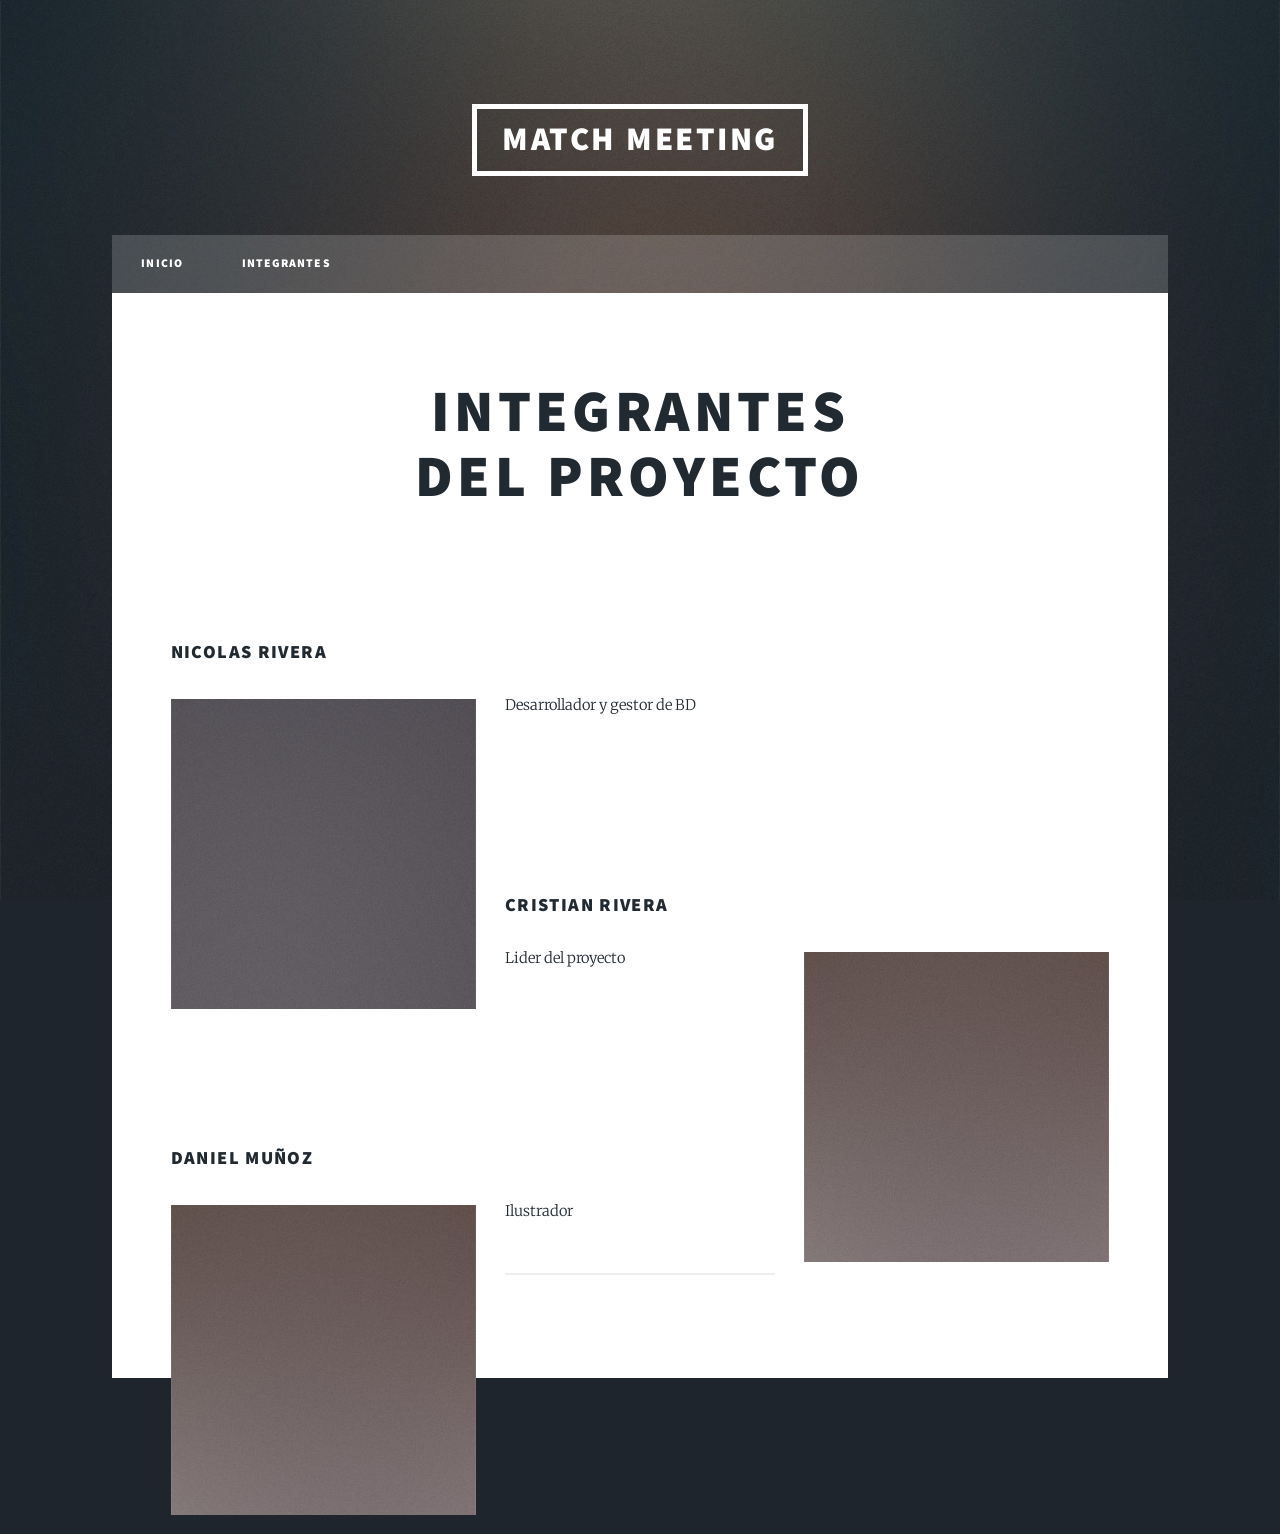
<file: integrantes.html>
<!DOCTYPE HTML>

<html>
	<head>
		<title>Proyecto Integrador</title>
		<meta charset="utf-8" />
		<meta name="viewport" content="width=device-width, initial-scale=1, user-scalable=no" />
		<link rel="stylesheet" href="assets/css/main.css" />
		<noscript><link rel="stylesheet" href="assets/css/noscript.css" /></noscript>
	</head>
	<body class="is-preload">

			<div id="wrapper">

					<header id="header">
						<a href="index.html" class="logo">MATCH MEETING</a>
					</header>

				
				<nav id="nav">
					<ul class="links">
						<li class=""><a href="index.html">Inicio</a></li>
						<li><a href="integrantes.html">Integrantes</a></li>
					</ul>
					</nav>

		
					<div id="main">

						
							<section class="post">
								<header class="major">
									<h1>integrantes<br />
									del proyecto</h1>
								</header>

								<br><br>

									<h3>Nicolas Rivera</h3>
									<p><span class="image left"><img src="images/pic08.jpg" alt="" /></span>Desarrollador y gestor de BD</p>
									<br><br><br><br>
									<h3>Cristian Rivera</h3>
									<p><span class="image right"><img src="images/pic09.jpg" alt="" /></span>Lider del proyecto</p>
									<br><br><br><br>
									<h3>Daniel Muñoz</h3>
									<p><span class="image left"><img src="images/pic09.jpg" alt="" /></span>Ilustrador</p>
									<hr />

									
			<script src="assets/js/jquery.min.js"></script>
			<script src="assets/js/jquery.scrollex.min.js"></script>
			<script src="assets/js/jquery.scrolly.min.js"></script>
			<script src="assets/js/browser.min.js"></script>
			<script src="assets/js/breakpoints.min.js"></script>
			<script src="assets/js/util.js"></script>
			<script src="assets/js/main.js"></script>

	</body>
</html>
</file>
<file: assets/css/main.css>
@import url(fontawesome-all.min.css);
@import url("https://fonts.googleapis.com/css?family=Merriweather:300,700,300italic,700italic|Source+Sans+Pro:900");

/*
	Massively by HTML5 UP
	html5up.net | @ajlkn
	Free for personal and commercial use under the CCA 3.0 license (html5up.net/license)
*/

html, body, div, span, applet, object,
iframe, h1, h2, h3, h4, h5, h6, p, blockquote,
pre, a, abbr, acronym, address, big, cite,
code, del, dfn, em, img, ins, kbd, q, s, samp,
small, strike, strong, sub, sup, tt, var, b,
u, i, center, dl, dt, dd, ol, ul, li, fieldset,
form, label, legend, table, caption, tbody,
tfoot, thead, tr, th, td, article, aside,
canvas, details, embed, figure, figcaption,
footer, header, hgroup, menu, nav, output, ruby,
section, summary, time, mark, audio, video {
	margin: 0;
	padding: 0;
	border: 0;
	font-size: 100%;
	font: inherit;
	vertical-align: baseline;}

article, aside, details, figcaption, figure,
footer, header, hgroup, menu, nav, section {
	display: block;}

body {
	line-height: 1;
}

ol, ul {
	list-style: none;
}

blockquote, q {
	quotes: none;
}

	blockquote:before, blockquote:after, q:before, q:after {
		content: '';
		content: none;
	}

table {
	border-collapse: collapse;
	border-spacing: 0;
}

body {
	-webkit-text-size-adjust: none;
}

mark {
	background-color: transparent;
	color: inherit;
}

input::-moz-focus-inner {
	border: 0;
	padding: 0;
}

input, select, textarea {
	-moz-appearance: none;
	-webkit-appearance: none;
	-ms-appearance: none;
	appearance: none;
}

/* Basic */

	@-ms-viewport {
		width: device-width;
	}

	body {
		-ms-overflow-style: scrollbar;
	}

	@media screen and (max-width: 480px) {

		html, body {
			min-width: 320px;
		}

	}

	html {
		box-sizing: border-box;
	}

	*, *:before, *:after {
		box-sizing: inherit;
	}

	body {
		background-color: #1e252d;
	}

		body.is-preload *, body.is-preload *:before, body.is-preload *:after {
			-moz-animation: none !important;
			-webkit-animation: none !important;
			-ms-animation: none !important;
			animation: none !important;
			-moz-transition: none !important;
			-webkit-transition: none !important;
			-ms-transition: none !important;
			transition: none !important;
		}

/* Type */

	html {
		font-size: 16pt;
	}

		@media screen and (max-width: 1680px) {

			html {
				font-size: 12pt;
			}

		}

		@media screen and (max-width: 1280px) {

			html {
				font-size: 11pt;
			}

		}

		@media screen and (max-width: 360px) {

			html {
				font-size: 10pt;
			}

		}

	body {
		color: #212931;
	}

	body, input, select, textarea {
		font-family: "Merriweather", Georgia, serif;
		font-weight: 300;
		font-size: 1rem;
		line-height: 2.375;
	}

	a {
		-moz-transition: color 0.2s ease-in-out, background-color 0.2s ease-in-out, border-color 0.2s ease-in-out, box-shadow 0.2s ease-in-out;
		-webkit-transition: color 0.2s ease-in-out, background-color 0.2s ease-in-out, border-color 0.2s ease-in-out, box-shadow 0.2s ease-in-out;
		-ms-transition: color 0.2s ease-in-out, background-color 0.2s ease-in-out, border-color 0.2s ease-in-out, box-shadow 0.2s ease-in-out;
		transition: color 0.2s ease-in-out, background-color 0.2s ease-in-out, border-color 0.2s ease-in-out, box-shadow 0.2s ease-in-out;
		border-bottom: dotted 1px;
		text-decoration: none;
	}

		a:hover {
			border-bottom-color: transparent;
		}

	strong, b {
		font-weight: 600;
	}

	em, i {
		font-style: italic;
	}

	p {
		text-align: justify;
		margin: 0 0 2rem 0;
	}

	h1, h2, h3, h4, h5, h6 {
		font-family: "Source Sans Pro", Helvetica, sans-serif;
		font-weight: 900;
		line-height: 1.5;
		letter-spacing: 0.075em;
		text-transform: uppercase;
		margin: 0 0 1rem 0;
	}

		h1 a, h2 a, h3 a, h4 a, h5 a, h6 a {
			border-bottom: 0;
			color: inherit;
			text-decoration: none;
		}

	h1 {
		font-size: 4rem;
		line-height: 1.1;
		margin: 0 0 2rem 0;
	}

	h2 {
		font-size: 1.75rem;
		line-height: 1.3;
		margin: 0 0 1.5rem 0;
	}

	h3 {
		font-size: 1.25rem;
		margin: 0 0 1.5rem 0;
	}

	h4 {
		font-size: 1rem;
	}

	h5 {
		font-size: 0.9rem;
	}

	h6 {
		font-size: 0.8rem;
	}

	sub {
		font-size: 0.8rem;
		position: relative;
		top: 0.5rem;
	}

	sup {
		font-size: 0.8rem;
		position: relative;
		top: -0.5rem;
	}

	blockquote {
		border-left: solid 4px;
		font-style: italic;
		margin: 0 0 2rem 0;
		padding: 0.5rem 0 0.5rem 2rem;
	}

	code {
		border: solid 2px;
		font-family: "Courier New", monospace;
		font-size: 0.9rem;
		margin: 0 0.25rem;
		padding: 0.25rem 0.65rem;
	}

	pre {
		-webkit-overflow-scrolling: touch;
		font-family: "Courier New", monospace;
		font-size: 0.9rem;
		margin: 0 0 2rem 0;
	}

		pre code {
			display: block;
			line-height: 1.75;
			padding: 1rem 1.5rem;
			overflow-x: auto;
		}

	hr {
		border: 0;
		border-bottom: solid 2px;
		margin: 3rem 0;
	}

		hr.major {
			margin: 5rem 0;
		}

	.align-left {
		text-align: left;
	}

	.align-center {
		text-align: center;
	}

	.align-right {
		text-align: right;
	}

	input, select, textarea {
		color: #212931;
	}

	a {
		color: #212931;
		border-bottom-color: rgba(33, 41, 49, 0.5);
	}

		a:hover {
			border-bottom-color: transparent;
			color: #18bfef !important;
		}

	strong, b {
		color: #212931;
	}

	h1, h2, h3, h4, h5, h6 {
		color: #212931;
	}

	blockquote {
		border-left-color: #eeeeee;
	}

	code {
		background: rgba(220, 220, 220, 0.25);
		border-color: #eeeeee;
	}

	hr {
		border-bottom-color: #eeeeee;
	}

/* Row */

	.row {
		display: flex;
		flex-wrap: wrap;
		box-sizing: border-box;
		align-items: stretch;
	}

		.row > * {
			box-sizing: border-box;
		}

		.row.gtr-uniform > * > :last-child {
			margin-bottom: 0;
		}

		.row.aln-left {
			justify-content: flex-start;
		}

		.row.aln-center {
			justify-content: center;
		}

		.row.aln-right {
			justify-content: flex-end;
		}

		.row.aln-top {
			align-items: flex-start;
		}

		.row.aln-middle {
			align-items: center;
		}

		.row.aln-bottom {
			align-items: flex-end;
		}

		.row > .imp {
			order: -1;
		}

		.row > .col-1 {
			width: 8.33333%;
		}

		.row > .off-1 {
			margin-left: 8.33333%;
		}

		.row > .col-2 {
			width: 16.66667%;
		}

		.row > .off-2 {
			margin-left: 16.66667%;
		}

		.row > .col-3 {
			width: 25%;
		}

		.row > .off-3 {
			margin-left: 25%;
		}

		.row > .col-4 {
			width: 33.33333%;
		}

		.row > .off-4 {
			margin-left: 33.33333%;
		}

		.row > .col-5 {
			width: 41.66667%;
		}

		.row > .off-5 {
			margin-left: 41.66667%;
		}

		.row > .col-6 {
			width: 50%;
		}

		.row > .off-6 {
			margin-left: 50%;
		}

		.row > .col-7 {
			width: 58.33333%;
		}

		.row > .off-7 {
			margin-left: 58.33333%;
		}

		.row > .col-8 {
			width: 66.66667%;
		}

		.row > .off-8 {
			margin-left: 66.66667%;
		}

		.row > .col-9 {
			width: 75%;
		}

		.row > .off-9 {
			margin-left: 75%;
		}

		.row > .col-10 {
			width: 83.33333%;
		}

		.row > .off-10 {
			margin-left: 83.33333%;
		}

		.row > .col-11 {
			width: 91.66667%;
		}

		.row > .off-11 {
			margin-left: 91.66667%;
		}

		.row > .col-12 {
			width: 100%;
		}

		.row > .off-12 {
			margin-left: 100%;
		}

		.row.gtr-0 {
			margin-top: 0;
			margin-left: 0rem;
		}

			.row.gtr-0 > * {
				padding: 0 0 0 0rem;
			}

			.row.gtr-0.gtr-uniform {
				margin-top: 0rem;
			}

				.row.gtr-0.gtr-uniform > * {
					padding-top: 0rem;
				}

		.row.gtr-25 {
			margin-top: 0;
			margin-left: -0.375rem;
		}

			.row.gtr-25 > * {
				padding: 0 0 0 0.375rem;
			}

			.row.gtr-25.gtr-uniform {
				margin-top: -0.375rem;
			}

				.row.gtr-25.gtr-uniform > * {
					padding-top: 0.375rem;
				}

		.row.gtr-50 {
			margin-top: 0;
			margin-left: -0.75rem;
		}

			.row.gtr-50 > * {
				padding: 0 0 0 0.75rem;
			}

			.row.gtr-50.gtr-uniform {
				margin-top: -0.75rem;
			}

				.row.gtr-50.gtr-uniform > * {
					padding-top: 0.75rem;
				}

		.row {
			margin-top: 0;
			margin-left: -1.5rem;
		}

			.row > * {
				padding: 0 0 0 1.5rem;
			}

			.row.gtr-uniform {
				margin-top: -1.5rem;
			}

				.row.gtr-uniform > * {
					padding-top: 1.5rem;
				}

		.row.gtr-150 {
			margin-top: 0;
			margin-left: -2.25rem;
		}

			.row.gtr-150 > * {
				padding: 0 0 0 2.25rem;
			}

			.row.gtr-150.gtr-uniform {
				margin-top: -2.25rem;
			}

				.row.gtr-150.gtr-uniform > * {
					padding-top: 2.25rem;
				}

		.row.gtr-200 {
			margin-top: 0;
			margin-left: -3rem;
		}

			.row.gtr-200 > * {
				padding: 0 0 0 3rem;
			}

			.row.gtr-200.gtr-uniform {
				margin-top: -3rem;
			}

				.row.gtr-200.gtr-uniform > * {
					padding-top: 3rem;
				}

		@media screen and (max-width: 1680px) {

			.row {
				display: flex;
				flex-wrap: wrap;
				box-sizing: border-box;
				align-items: stretch;
			}

				.row > * {
					box-sizing: border-box;
				}

				.row.gtr-uniform > * > :last-child {
					margin-bottom: 0;
				}

				.row.aln-left {
					justify-content: flex-start;
				}

				.row.aln-center {
					justify-content: center;
				}

				.row.aln-right {
					justify-content: flex-end;
				}

				.row.aln-top {
					align-items: flex-start;
				}

				.row.aln-middle {
					align-items: center;
				}

				.row.aln-bottom {
					align-items: flex-end;
				}

				.row > .imp-xlarge {
					order: -1;
				}

				.row > .col-1-xlarge {
					width: 8.33333%;
				}

				.row > .off-1-xlarge {
					margin-left: 8.33333%;
				}

				.row > .col-2-xlarge {
					width: 16.66667%;
				}

				.row > .off-2-xlarge {
					margin-left: 16.66667%;
				}

				.row > .col-3-xlarge {
					width: 25%;
				}

				.row > .off-3-xlarge {
					margin-left: 25%;
				}

				.row > .col-4-xlarge {
					width: 33.33333%;
				}

				.row > .off-4-xlarge {
					margin-left: 33.33333%;
				}

				.row > .col-5-xlarge {
					width: 41.66667%;
				}

				.row > .off-5-xlarge {
					margin-left: 41.66667%;
				}

				.row > .col-6-xlarge {
					width: 50%;
				}

				.row > .off-6-xlarge {
					margin-left: 50%;
				}

				.row > .col-7-xlarge {
					width: 58.33333%;
				}

				.row > .off-7-xlarge {
					margin-left: 58.33333%;
				}

				.row > .col-8-xlarge {
					width: 66.66667%;
				}

				.row > .off-8-xlarge {
					margin-left: 66.66667%;
				}

				.row > .col-9-xlarge {
					width: 75%;
				}

				.row > .off-9-xlarge {
					margin-left: 75%;
				}

				.row > .col-10-xlarge {
					width: 83.33333%;
				}

				.row > .off-10-xlarge {
					margin-left: 83.33333%;
				}

				.row > .col-11-xlarge {
					width: 91.66667%;
				}

				.row > .off-11-xlarge {
					margin-left: 91.66667%;
				}

				.row > .col-12-xlarge {
					width: 100%;
				}

				.row > .off-12-xlarge {
					margin-left: 100%;
				}

				.row.gtr-0 {
					margin-top: 0;
					margin-left: 0rem;
				}

					.row.gtr-0 > * {
						padding: 0 0 0 0rem;
					}

					.row.gtr-0.gtr-uniform {
						margin-top: 0rem;
					}

						.row.gtr-0.gtr-uniform > * {
							padding-top: 0rem;
						}

				.row.gtr-25 {
					margin-top: 0;
					margin-left: -0.375rem;
				}

					.row.gtr-25 > * {
						padding: 0 0 0 0.375rem;
					}

					.row.gtr-25.gtr-uniform {
						margin-top: -0.375rem;
					}

						.row.gtr-25.gtr-uniform > * {
							padding-top: 0.375rem;
						}

				.row.gtr-50 {
					margin-top: 0;
					margin-left: -0.75rem;
				}

					.row.gtr-50 > * {
						padding: 0 0 0 0.75rem;
					}

					.row.gtr-50.gtr-uniform {
						margin-top: -0.75rem;
					}

						.row.gtr-50.gtr-uniform > * {
							padding-top: 0.75rem;
						}

				.row {
					margin-top: 0;
					margin-left: -1.5rem;
				}

					.row > * {
						padding: 0 0 0 1.5rem;
					}

					.row.gtr-uniform {
						margin-top: -1.5rem;
					}

						.row.gtr-uniform > * {
							padding-top: 1.5rem;
						}

				.row.gtr-150 {
					margin-top: 0;
					margin-left: -2.25rem;
				}

					.row.gtr-150 > * {
						padding: 0 0 0 2.25rem;
					}

					.row.gtr-150.gtr-uniform {
						margin-top: -2.25rem;
					}

						.row.gtr-150.gtr-uniform > * {
							padding-top: 2.25rem;
						}

				.row.gtr-200 {
					margin-top: 0;
					margin-left: -3rem;
				}

					.row.gtr-200 > * {
						padding: 0 0 0 3rem;
					}

					.row.gtr-200.gtr-uniform {
						margin-top: -3rem;
					}

						.row.gtr-200.gtr-uniform > * {
							padding-top: 3rem;
						}

		}

		@media screen and (max-width: 1280px) {

			.row {
				display: flex;
				flex-wrap: wrap;
				box-sizing: border-box;
				align-items: stretch;
			}

				.row > * {
					box-sizing: border-box;
				}

				.row.gtr-uniform > * > :last-child {
					margin-bottom: 0;
				}

				.row.aln-left {
					justify-content: flex-start;
				}

				.row.aln-center {
					justify-content: center;
				}

				.row.aln-right {
					justify-content: flex-end;
				}

				.row.aln-top {
					align-items: flex-start;
				}

				.row.aln-middle {
					align-items: center;
				}

				.row.aln-bottom {
					align-items: flex-end;
				}

				.row > .imp-large {
					order: -1;
				}

				.row > .col-1-large {
					width: 8.33333%;
				}

				.row > .off-1-large {
					margin-left: 8.33333%;
				}

				.row > .col-2-large {
					width: 16.66667%;
				}

				.row > .off-2-large {
					margin-left: 16.66667%;
				}

				.row > .col-3-large {
					width: 25%;
				}

				.row > .off-3-large {
					margin-left: 25%;
				}

				.row > .col-4-large {
					width: 33.33333%;
				}

				.row > .off-4-large {
					margin-left: 33.33333%;
				}

				.row > .col-5-large {
					width: 41.66667%;
				}

				.row > .off-5-large {
					margin-left: 41.66667%;
				}

				.row > .col-6-large {
					width: 50%;
				}

				.row > .off-6-large {
					margin-left: 50%;
				}

				.row > .col-7-large {
					width: 58.33333%;
				}

				.row > .off-7-large {
					margin-left: 58.33333%;
				}

				.row > .col-8-large {
					width: 66.66667%;
				}

				.row > .off-8-large {
					margin-left: 66.66667%;
				}

				.row > .col-9-large {
					width: 75%;
				}

				.row > .off-9-large {
					margin-left: 75%;
				}

				.row > .col-10-large {
					width: 83.33333%;
				}

				.row > .off-10-large {
					margin-left: 83.33333%;
				}

				.row > .col-11-large {
					width: 91.66667%;
				}

				.row > .off-11-large {
					margin-left: 91.66667%;
				}

				.row > .col-12-large {
					width: 100%;
				}

				.row > .off-12-large {
					margin-left: 100%;
				}

				.row.gtr-0 {
					margin-top: 0;
					margin-left: 0rem;
				}

					.row.gtr-0 > * {
						padding: 0 0 0 0rem;
					}

					.row.gtr-0.gtr-uniform {
						margin-top: 0rem;
					}

						.row.gtr-0.gtr-uniform > * {
							padding-top: 0rem;
						}

				.row.gtr-25 {
					margin-top: 0;
					margin-left: -0.375rem;
				}

					.row.gtr-25 > * {
						padding: 0 0 0 0.375rem;
					}

					.row.gtr-25.gtr-uniform {
						margin-top: -0.375rem;
					}

						.row.gtr-25.gtr-uniform > * {
							padding-top: 0.375rem;
						}

				.row.gtr-50 {
					margin-top: 0;
					margin-left: -0.75rem;
				}

					.row.gtr-50 > * {
						padding: 0 0 0 0.75rem;
					}

					.row.gtr-50.gtr-uniform {
						margin-top: -0.75rem;
					}

						.row.gtr-50.gtr-uniform > * {
							padding-top: 0.75rem;
						}

				.row {
					margin-top: 0;
					margin-left: -1.5rem;
				}

					.row > * {
						padding: 0 0 0 1.5rem;
					}

					.row.gtr-uniform {
						margin-top: -1.5rem;
					}

						.row.gtr-uniform > * {
							padding-top: 1.5rem;
						}

				.row.gtr-150 {
					margin-top: 0;
					margin-left: -2.25rem;
				}

					.row.gtr-150 > * {
						padding: 0 0 0 2.25rem;
					}

					.row.gtr-150.gtr-uniform {
						margin-top: -2.25rem;
					}

						.row.gtr-150.gtr-uniform > * {
							padding-top: 2.25rem;
						}

				.row.gtr-200 {
					margin-top: 0;
					margin-left: -3rem;
				}

					.row.gtr-200 > * {
						padding: 0 0 0 3rem;
					}

					.row.gtr-200.gtr-uniform {
						margin-top: -3rem;
					}

						.row.gtr-200.gtr-uniform > * {
							padding-top: 3rem;
						}

		}

		@media screen and (max-width: 980px) {

			.row {
				display: flex;
				flex-wrap: wrap;
				box-sizing: border-box;
				align-items: stretch;
			}

				.row > * {
					box-sizing: border-box;
				}

				.row.gtr-uniform > * > :last-child {
					margin-bottom: 0;
				}

				.row.aln-left {
					justify-content: flex-start;
				}

				.row.aln-center {
					justify-content: center;
				}

				.row.aln-right {
					justify-content: flex-end;
				}

				.row.aln-top {
					align-items: flex-start;
				}

				.row.aln-middle {
					align-items: center;
				}

				.row.aln-bottom {
					align-items: flex-end;
				}

				.row > .imp-medium {
					order: -1;
				}

				.row > .col-1-medium {
					width: 8.33333%;
				}

				.row > .off-1-medium {
					margin-left: 8.33333%;
				}

				.row > .col-2-medium {
					width: 16.66667%;
				}

				.row > .off-2-medium {
					margin-left: 16.66667%;
				}

				.row > .col-3-medium {
					width: 25%;
				}

				.row > .off-3-medium {
					margin-left: 25%;
				}

				.row > .col-4-medium {
					width: 33.33333%;
				}

				.row > .off-4-medium {
					margin-left: 33.33333%;
				}

				.row > .col-5-medium {
					width: 41.66667%;
				}

				.row > .off-5-medium {
					margin-left: 41.66667%;
				}

				.row > .col-6-medium {
					width: 50%;
				}

				.row > .off-6-medium {
					margin-left: 50%;
				}

				.row > .col-7-medium {
					width: 58.33333%;
				}

				.row > .off-7-medium {
					margin-left: 58.33333%;
				}

				.row > .col-8-medium {
					width: 66.66667%;
				}

				.row > .off-8-medium {
					margin-left: 66.66667%;
				}

				.row > .col-9-medium {
					width: 75%;
				}

				.row > .off-9-medium {
					margin-left: 75%;
				}

				.row > .col-10-medium {
					width: 83.33333%;
				}

				.row > .off-10-medium {
					margin-left: 83.33333%;
				}

				.row > .col-11-medium {
					width: 91.66667%;
				}

				.row > .off-11-medium {
					margin-left: 91.66667%;
				}

				.row > .col-12-medium {
					width: 100%;
				}

				.row > .off-12-medium {
					margin-left: 100%;
				}

				.row.gtr-0 {
					margin-top: 0;
					margin-left: 0rem;
				}

					.row.gtr-0 > * {
						padding: 0 0 0 0rem;
					}

					.row.gtr-0.gtr-uniform {
						margin-top: 0rem;
					}

						.row.gtr-0.gtr-uniform > * {
							padding-top: 0rem;
						}

				.row.gtr-25 {
					margin-top: 0;
					margin-left: -0.375rem;
				}

					.row.gtr-25 > * {
						padding: 0 0 0 0.375rem;
					}

					.row.gtr-25.gtr-uniform {
						margin-top: -0.375rem;
					}

						.row.gtr-25.gtr-uniform > * {
							padding-top: 0.375rem;
						}

				.row.gtr-50 {
					margin-top: 0;
					margin-left: -0.75rem;
				}

					.row.gtr-50 > * {
						padding: 0 0 0 0.75rem;
					}

					.row.gtr-50.gtr-uniform {
						margin-top: -0.75rem;
					}

						.row.gtr-50.gtr-uniform > * {
							padding-top: 0.75rem;
						}

				.row {
					margin-top: 0;
					margin-left: -1.5rem;
				}

					.row > * {
						padding: 0 0 0 1.5rem;
					}

					.row.gtr-uniform {
						margin-top: -1.5rem;
					}

						.row.gtr-uniform > * {
							padding-top: 1.5rem;
						}

				.row.gtr-150 {
					margin-top: 0;
					margin-left: -2.25rem;
				}

					.row.gtr-150 > * {
						padding: 0 0 0 2.25rem;
					}

					.row.gtr-150.gtr-uniform {
						margin-top: -2.25rem;
					}

						.row.gtr-150.gtr-uniform > * {
							padding-top: 2.25rem;
						}

				.row.gtr-200 {
					margin-top: 0;
					margin-left: -3rem;
				}

					.row.gtr-200 > * {
						padding: 0 0 0 3rem;
					}

					.row.gtr-200.gtr-uniform {
						margin-top: -3rem;
					}

						.row.gtr-200.gtr-uniform > * {
							padding-top: 3rem;
						}

		}

		@media screen and (max-width: 736px) {

			.row {
				display: flex;
				flex-wrap: wrap;
				box-sizing: border-box;
				align-items: stretch;
			}

				.row > * {
					box-sizing: border-box;
				}

				.row.gtr-uniform > * > :last-child {
					margin-bottom: 0;
				}

				.row.aln-left {
					justify-content: flex-start;
				}

				.row.aln-center {
					justify-content: center;
				}

				.row.aln-right {
					justify-content: flex-end;
				}

				.row.aln-top {
					align-items: flex-start;
				}

				.row.aln-middle {
					align-items: center;
				}

				.row.aln-bottom {
					align-items: flex-end;
				}

				.row > .imp-small {
					order: -1;
				}

				.row > .col-1-small {
					width: 8.33333%;
				}

				.row > .off-1-small {
					margin-left: 8.33333%;
				}

				.row > .col-2-small {
					width: 16.66667%;
				}

				.row > .off-2-small {
					margin-left: 16.66667%;
				}

				.row > .col-3-small {
					width: 25%;
				}

				.row > .off-3-small {
					margin-left: 25%;
				}

				.row > .col-4-small {
					width: 33.33333%;
				}

				.row > .off-4-small {
					margin-left: 33.33333%;
				}

				.row > .col-5-small {
					width: 41.66667%;
				}

				.row > .off-5-small {
					margin-left: 41.66667%;
				}

				.row > .col-6-small {
					width: 50%;
				}

				.row > .off-6-small {
					margin-left: 50%;
				}

				.row > .col-7-small {
					width: 58.33333%;
				}

				.row > .off-7-small {
					margin-left: 58.33333%;
				}

				.row > .col-8-small {
					width: 66.66667%;
				}

				.row > .off-8-small {
					margin-left: 66.66667%;
				}

				.row > .col-9-small {
					width: 75%;
				}

				.row > .off-9-small {
					margin-left: 75%;
				}

				.row > .col-10-small {
					width: 83.33333%;
				}

				.row > .off-10-small {
					margin-left: 83.33333%;
				}

				.row > .col-11-small {
					width: 91.66667%;
				}

				.row > .off-11-small {
					margin-left: 91.66667%;
				}

				.row > .col-12-small {
					width: 100%;
				}

				.row > .off-12-small {
					margin-left: 100%;
				}

				.row.gtr-0 {
					margin-top: 0;
					margin-left: 0rem;
				}

					.row.gtr-0 > * {
						padding: 0 0 0 0rem;
					}

					.row.gtr-0.gtr-uniform {
						margin-top: 0rem;
					}

						.row.gtr-0.gtr-uniform > * {
							padding-top: 0rem;
						}

				.row.gtr-25 {
					margin-top: 0;
					margin-left: -0.375rem;
				}

					.row.gtr-25 > * {
						padding: 0 0 0 0.375rem;
					}

					.row.gtr-25.gtr-uniform {
						margin-top: -0.375rem;
					}

						.row.gtr-25.gtr-uniform > * {
							padding-top: 0.375rem;
						}

				.row.gtr-50 {
					margin-top: 0;
					margin-left: -0.75rem;
				}

					.row.gtr-50 > * {
						padding: 0 0 0 0.75rem;
					}

					.row.gtr-50.gtr-uniform {
						margin-top: -0.75rem;
					}

						.row.gtr-50.gtr-uniform > * {
							padding-top: 0.75rem;
						}

				.row {
					margin-top: 0;
					margin-left: -1.5rem;
				}

					.row > * {
						padding: 0 0 0 1.5rem;
					}

					.row.gtr-uniform {
						margin-top: -1.5rem;
					}

						.row.gtr-uniform > * {
							padding-top: 1.5rem;
						}

				.row.gtr-150 {
					margin-top: 0;
					margin-left: -2.25rem;
				}

					.row.gtr-150 > * {
						padding: 0 0 0 2.25rem;
					}

					.row.gtr-150.gtr-uniform {
						margin-top: -2.25rem;
					}

						.row.gtr-150.gtr-uniform > * {
							padding-top: 2.25rem;
						}

				.row.gtr-200 {
					margin-top: 0;
					margin-left: -3rem;
				}

					.row.gtr-200 > * {
						padding: 0 0 0 3rem;
					}

					.row.gtr-200.gtr-uniform {
						margin-top: -3rem;
					}

						.row.gtr-200.gtr-uniform > * {
							padding-top: 3rem;
						}

		}

		@media screen and (max-width: 480px) {

			.row {
				display: flex;
				flex-wrap: wrap;
				box-sizing: border-box;
				align-items: stretch;
			}

				.row > * {
					box-sizing: border-box;
				}

				.row.gtr-uniform > * > :last-child {
					margin-bottom: 0;
				}

				.row.aln-left {
					justify-content: flex-start;
				}

				.row.aln-center {
					justify-content: center;
				}

				.row.aln-right {
					justify-content: flex-end;
				}

				.row.aln-top {
					align-items: flex-start;
				}

				.row.aln-middle {
					align-items: center;
				}

				.row.aln-bottom {
					align-items: flex-end;
				}

				.row > .imp-xsmall {
					order: -1;
				}

				.row > .col-1-xsmall {
					width: 8.33333%;
				}

				.row > .off-1-xsmall {
					margin-left: 8.33333%;
				}

				.row > .col-2-xsmall {
					width: 16.66667%;
				}

				.row > .off-2-xsmall {
					margin-left: 16.66667%;
				}

				.row > .col-3-xsmall {
					width: 25%;
				}

				.row > .off-3-xsmall {
					margin-left: 25%;
				}

				.row > .col-4-xsmall {
					width: 33.33333%;
				}

				.row > .off-4-xsmall {
					margin-left: 33.33333%;
				}

				.row > .col-5-xsmall {
					width: 41.66667%;
				}

				.row > .off-5-xsmall {
					margin-left: 41.66667%;
				}

				.row > .col-6-xsmall {
					width: 50%;
				}

				.row > .off-6-xsmall {
					margin-left: 50%;
				}

				.row > .col-7-xsmall {
					width: 58.33333%;
				}

				.row > .off-7-xsmall {
					margin-left: 58.33333%;
				}

				.row > .col-8-xsmall {
					width: 66.66667%;
				}

				.row > .off-8-xsmall {
					margin-left: 66.66667%;
				}

				.row > .col-9-xsmall {
					width: 75%;
				}

				.row > .off-9-xsmall {
					margin-left: 75%;
				}

				.row > .col-10-xsmall {
					width: 83.33333%;
				}

				.row > .off-10-xsmall {
					margin-left: 83.33333%;
				}

				.row > .col-11-xsmall {
					width: 91.66667%;
				}

				.row > .off-11-xsmall {
					margin-left: 91.66667%;
				}

				.row > .col-12-xsmall {
					width: 100%;
				}

				.row > .off-12-xsmall {
					margin-left: 100%;
				}

				.row.gtr-0 {
					margin-top: 0;
					margin-left: 0rem;
				}

					.row.gtr-0 > * {
						padding: 0 0 0 0rem;
					}

					.row.gtr-0.gtr-uniform {
						margin-top: 0rem;
					}

						.row.gtr-0.gtr-uniform > * {
							padding-top: 0rem;
						}

				.row.gtr-25 {
					margin-top: 0;
					margin-left: -0.375rem;
				}

					.row.gtr-25 > * {
						padding: 0 0 0 0.375rem;
					}

					.row.gtr-25.gtr-uniform {
						margin-top: -0.375rem;
					}

						.row.gtr-25.gtr-uniform > * {
							padding-top: 0.375rem;
						}

				.row.gtr-50 {
					margin-top: 0;
					margin-left: -0.75rem;
				}

					.row.gtr-50 > * {
						padding: 0 0 0 0.75rem;
					}

					.row.gtr-50.gtr-uniform {
						margin-top: -0.75rem;
					}

						.row.gtr-50.gtr-uniform > * {
							padding-top: 0.75rem;
						}

				.row {
					margin-top: 0;
					margin-left: -1.5rem;
				}

					.row > * {
						padding: 0 0 0 1.5rem;
					}

					.row.gtr-uniform {
						margin-top: -1.5rem;
					}

						.row.gtr-uniform > * {
							padding-top: 1.5rem;
						}

				.row.gtr-150 {
					margin-top: 0;
					margin-left: -2.25rem;
				}

					.row.gtr-150 > * {
						padding: 0 0 0 2.25rem;
					}

					.row.gtr-150.gtr-uniform {
						margin-top: -2.25rem;
					}

						.row.gtr-150.gtr-uniform > * {
							padding-top: 2.25rem;
						}

				.row.gtr-200 {
					margin-top: 0;
					margin-left: -3rem;
				}

					.row.gtr-200 > * {
						padding: 0 0 0 3rem;
					}

					.row.gtr-200.gtr-uniform {
						margin-top: -3rem;
					}

						.row.gtr-200.gtr-uniform > * {
							padding-top: 3rem;
						}

		}

		@media screen and (max-width: 360px) {

			.row {
				display: flex;
				flex-wrap: wrap;
				box-sizing: border-box;
				align-items: stretch;
			}

				.row > * {
					box-sizing: border-box;
				}

				.row.gtr-uniform > * > :last-child {
					margin-bottom: 0;
				}

				.row.aln-left {
					justify-content: flex-start;
				}

				.row.aln-center {
					justify-content: center;
				}

				.row.aln-right {
					justify-content: flex-end;
				}

				.row.aln-top {
					align-items: flex-start;
				}

				.row.aln-middle {
					align-items: center;
				}

				.row.aln-bottom {
					align-items: flex-end;
				}

				.row > .imp-xxsmall {
					order: -1;
				}

				.row > .col-1-xxsmall {
					width: 8.33333%;
				}

				.row > .off-1-xxsmall {
					margin-left: 8.33333%;
				}

				.row > .col-2-xxsmall {
					width: 16.66667%;
				}

				.row > .off-2-xxsmall {
					margin-left: 16.66667%;
				}

				.row > .col-3-xxsmall {
					width: 25%;
				}

				.row > .off-3-xxsmall {
					margin-left: 25%;
				}

				.row > .col-4-xxsmall {
					width: 33.33333%;
				}

				.row > .off-4-xxsmall {
					margin-left: 33.33333%;
				}

				.row > .col-5-xxsmall {
					width: 41.66667%;
				}

				.row > .off-5-xxsmall {
					margin-left: 41.66667%;
				}

				.row > .col-6-xxsmall {
					width: 50%;
				}

				.row > .off-6-xxsmall {
					margin-left: 50%;
				}

				.row > .col-7-xxsmall {
					width: 58.33333%;
				}

				.row > .off-7-xxsmall {
					margin-left: 58.33333%;
				}

				.row > .col-8-xxsmall {
					width: 66.66667%;
				}

				.row > .off-8-xxsmall {
					margin-left: 66.66667%;
				}

				.row > .col-9-xxsmall {
					width: 75%;
				}

				.row > .off-9-xxsmall {
					margin-left: 75%;
				}

				.row > .col-10-xxsmall {
					width: 83.33333%;
				}

				.row > .off-10-xxsmall {
					margin-left: 83.33333%;
				}

				.row > .col-11-xxsmall {
					width: 91.66667%;
				}

				.row > .off-11-xxsmall {
					margin-left: 91.66667%;
				}

				.row > .col-12-xxsmall {
					width: 100%;
				}

				.row > .off-12-xxsmall {
					margin-left: 100%;
				}

				.row.gtr-0 {
					margin-top: 0;
					margin-left: 0rem;
				}

					.row.gtr-0 > * {
						padding: 0 0 0 0rem;
					}

					.row.gtr-0.gtr-uniform {
						margin-top: 0rem;
					}

						.row.gtr-0.gtr-uniform > * {
							padding-top: 0rem;
						}

				.row.gtr-25 {
					margin-top: 0;
					margin-left: -0.375rem;
				}

					.row.gtr-25 > * {
						padding: 0 0 0 0.375rem;
					}

					.row.gtr-25.gtr-uniform {
						margin-top: -0.375rem;
					}

						.row.gtr-25.gtr-uniform > * {
							padding-top: 0.375rem;
						}

				.row.gtr-50 {
					margin-top: 0;
					margin-left: -0.75rem;
				}

					.row.gtr-50 > * {
						padding: 0 0 0 0.75rem;
					}

					.row.gtr-50.gtr-uniform {
						margin-top: -0.75rem;
					}

						.row.gtr-50.gtr-uniform > * {
							padding-top: 0.75rem;
						}

				.row {
					margin-top: 0;
					margin-left: -1.5rem;
				}

					.row > * {
						padding: 0 0 0 1.5rem;
					}

					.row.gtr-uniform {
						margin-top: -1.5rem;
					}

						.row.gtr-uniform > * {
							padding-top: 1.5rem;
						}

				.row.gtr-150 {
					margin-top: 0;
					margin-left: -2.25rem;
				}

					.row.gtr-150 > * {
						padding: 0 0 0 2.25rem;
					}

					.row.gtr-150.gtr-uniform {
						margin-top: -2.25rem;
					}

						.row.gtr-150.gtr-uniform > * {
							padding-top: 2.25rem;
						}

				.row.gtr-200 {
					margin-top: 0;
					margin-left: -3rem;
				}

					.row.gtr-200 > * {
						padding: 0 0 0 3rem;
					}

					.row.gtr-200.gtr-uniform {
						margin-top: -3rem;
					}

						.row.gtr-200.gtr-uniform > * {
							padding-top: 3rem;
						}

		}

/* Box */

	.box {
		border: solid 2px;
		margin-bottom: 2rem;
		padding: 1.5rem;
	}

		.box > :last-child,
		.box > :last-child > :last-child,
		.box > :last-child > :last-child > :last-child {
			margin-bottom: 0;
		}

		.box.alt {
			border: 0;
			border-radius: 0;
			padding: 0;
		}

	.box {
		border-color: #eeeeee;
	}

/* Button */

	input[type="submit"],
	input[type="reset"],
	input[type="button"],
	button,
	.button {
		-moz-appearance: none;
		-webkit-appearance: none;
		-ms-appearance: none;
		appearance: none;
		-moz-transition: background-color 0.2s ease-in-out, box-shadow 0.2s ease-in-out, color 0.2s ease-in-out;
		-webkit-transition: background-color 0.2s ease-in-out, box-shadow 0.2s ease-in-out, color 0.2s ease-in-out;
		-ms-transition: background-color 0.2s ease-in-out, box-shadow 0.2s ease-in-out, color 0.2s ease-in-out;
		transition: background-color 0.2s ease-in-out, box-shadow 0.2s ease-in-out, color 0.2s ease-in-out;
		border: 0;
		border-radius: 0;
		cursor: pointer;
		display: inline-block;
		font-family: "Source Sans Pro", Helvetica, sans-serif;
		font-size: 0.8rem;
		font-weight: 900;
		letter-spacing: 0.075em;
		height: 3rem;
		line-height: 3rem;
		padding: 0 2rem;
		text-align: center;
		text-decoration: none;
		text-transform: uppercase;
		white-space: nowrap;
	}

		input[type="submit"].icon:before,
		input[type="reset"].icon:before,
		input[type="button"].icon:before,
		button.icon:before,
		.button.icon:before {
			margin-right: 0.5rem;
		}

		input[type="submit"].icon.solo,
		input[type="reset"].icon.solo,
		input[type="button"].icon.solo,
		button.icon.solo,
		.button.icon.solo {
			position: relative;
			width: 4rem;
			height: 4rem;
			line-height: 4rem;
			border-radius: 4rem;
			text-indent: 4rem;
			overflow: hidden;
			padding: 0;
			white-space: nowrap;
		}

			input[type="submit"].icon.solo:before,
			input[type="reset"].icon.solo:before,
			input[type="button"].icon.solo:before,
			button.icon.solo:before,
			.button.icon.solo:before {
				position: absolute;
				display: block;
				top: 0;
				left: 0;
				width: inherit;
				height: inherit;
				line-height: inherit;
				font-size: 1.25rem;
				margin-right: 0;
				text-align: center;
				text-indent: 0;
			}

		input[type="submit"].fit,
		input[type="reset"].fit,
		input[type="button"].fit,
		button.fit,
		.button.fit {
			width: 100%;
		}

		input[type="submit"].small,
		input[type="reset"].small,
		input[type="button"].small,
		button.small,
		.button.small {
			font-size: 0.7rem;
			height: 2.5rem;
			line-height: 2.5rem;
			padding: 0 1.5rem;
		}

		input[type="submit"].large,
		input[type="reset"].large,
		input[type="button"].large,
		button.large,
		.button.large {
			font-size: 0.9rem;
			height: 3.5rem;
			line-height: 3.5rem;
			padding: 0 2.75rem;
		}

		@media screen and (max-width: 980px) {

			input[type="submit"],
			input[type="reset"],
			input[type="button"],
			button,
			.button {
				font-size: 0.9rem;
				height: 3.25rem;
				line-height: 3.25rem;
			}

				input[type="submit"].large,
				input[type="reset"].large,
				input[type="button"].large,
				button.large,
				.button.large {
					font-size: 1rem;
					height: 3.75rem;
					line-height: 3.75rem;
				}

		}

		input[type="submit"].disabled, input[type="submit"]:disabled,
		input[type="reset"].disabled,
		input[type="reset"]:disabled,
		input[type="button"].disabled,
		input[type="button"]:disabled,
		button.disabled,
		button:disabled,
		.button.disabled,
		.button:disabled {
			pointer-events: none;
			opacity: 0.25;
		}

	input[type="submit"],
	input[type="reset"],
	input[type="button"],
	button,
	.button {
		background-color: transparent;
		box-shadow: inset 0 0 0 2px #212931;
		color: #212931 !important;
	}

		input[type="submit"]:hover,
		input[type="reset"]:hover,
		input[type="button"]:hover,
		button:hover,
		.button:hover {
			box-shadow: inset 0 0 0 2px #18bfef;
			color: #18bfef !important;
		}

		input[type="submit"].primary,
		input[type="reset"].primary,
		input[type="button"].primary,
		button.primary,
		.button.primary {
			background-color: #212931;
			box-shadow: none;
			color: #ffffff !important;
		}

			input[type="submit"].primary:hover,
			input[type="reset"].primary:hover,
			input[type="button"].primary:hover,
			button.primary:hover,
			.button.primary:hover {
				background-color: #18bfef;
			}

/* Form */

	form {
		margin: 0 0 2rem 0;
	}

		form > :last-child {
			margin-bottom: 0;
		}

		form > .fields {
			display: -moz-flex;
			display: -webkit-flex;
			display: -ms-flex;
			display: flex;
			-moz-flex-wrap: wrap;
			-webkit-flex-wrap: wrap;
			-ms-flex-wrap: wrap;
			flex-wrap: wrap;
			width: calc(100% + 3rem);
			margin: -1.5rem 0 2rem -1.5rem;
		}

			form > .fields > .field {
				-moz-flex-grow: 0;
				-webkit-flex-grow: 0;
				-ms-flex-grow: 0;
				flex-grow: 0;
				-moz-flex-shrink: 0;
				-webkit-flex-shrink: 0;
				-ms-flex-shrink: 0;
				flex-shrink: 0;
				padding: 1.5rem 0 0 1.5rem;
				width: calc(100% - 1.5rem);
			}

				form > .fields > .field.half {
					width: calc(50% - 0.75rem);
				}

				form > .fields > .field.third {
					width: calc(100%/3 - 0.5rem);
				}

				form > .fields > .field.quarter {
					width: calc(25% - 0.375rem);
				}

		@media screen and (max-width: 480px) {

			form > .fields {
				width: calc(100% + 3rem);
				margin: -1.5rem 0 2rem -1.5rem;
			}

				form > .fields > .field {
					padding: 1.5rem 0 0 1.5rem;
					width: calc(100% - 1.5rem);
				}

					form > .fields > .field.half {
						width: calc(100% - 1.5rem);
					}

					form > .fields > .field.third {
						width: calc(100% - 1.5rem);
					}

					form > .fields > .field.quarter {
						width: calc(100% - 1.5rem);
					}

		}

	label {
		display: block;
		font-family: "Source Sans Pro", Helvetica, sans-serif;
		font-weight: 900;
		line-height: 1.5;
		letter-spacing: 0.075em;
		font-size: 0.8rem;
		text-transform: uppercase;
		margin: 0 0 0.75rem 0;
	}

		@media screen and (max-width: 980px) {

			label {
				font-size: 0.9rem;
			}

		}

	input[type="text"],
	input[type="password"],
	input[type="email"],
	select,
	textarea {
		-moz-appearance: none;
		-webkit-appearance: none;
		-ms-appearance: none;
		appearance: none;
		background: transparent;
		border-radius: 0;
		border: solid 2px;
		color: inherit;
		display: block;
		outline: 0;
		padding: 0 1rem;
		text-decoration: none;
		width: 100%;
	}

		input[type="text"]:invalid,
		input[type="password"]:invalid,
		input[type="email"]:invalid,
		select:invalid,
		textarea:invalid {
			box-shadow: none;
		}

	select {
		background-size: 1.25rem;
		background-repeat: no-repeat;
		background-position: calc(100% - 1rem) center;
		height: 3rem;
		padding-right: 3rem;
		text-overflow: ellipsis;
	}

		select:focus::-ms-value {
			background-color: transparent;
		}

		select::-ms-expand {
			display: none;
		}

	input[type="text"],
	input[type="password"],
	input[type="email"],
	select {
		height: 3rem;
	}

	textarea {
		padding: 0.75rem 1rem;
	}

	input[type="checkbox"],
	input[type="radio"] {
		-moz-appearance: none;
		-webkit-appearance: none;
		-ms-appearance: none;
		appearance: none;
		display: block;
		float: left;
		margin-right: -2rem;
		opacity: 0;
		width: 1rem;
		z-index: -1;
	}

		input[type="checkbox"] + label,
		input[type="radio"] + label {
			text-decoration: none;
			cursor: pointer;
			display: inline-block;
			font-size: 1rem;
			letter-spacing: 0;
			font-family: "Merriweather", Georgia, serif;
			text-transform: none;
			font-weight: 300;
			padding-left: 2.8rem;
			padding-right: 1rem;
			position: relative;
		}

			input[type="checkbox"] + label:before,
			input[type="radio"] + label:before {
				-moz-osx-font-smoothing: grayscale;
				-webkit-font-smoothing: antialiased;
				display: inline-block;
				font-style: normal;
				font-variant: normal;
				text-rendering: auto;
				line-height: 1;
				text-transform: none !important;
				font-family: 'Font Awesome 5 Free';
				font-weight: 900;
			}

			input[type="checkbox"] + label:before,
			input[type="radio"] + label:before {
				border-radius: 0;
				border: solid 2px;
				content: '';
				display: inline-block;
				font-size: 0.8rem;
				height: 1.8rem;
				left: 0;
				line-height: 1.65rem;
				position: absolute;
				text-align: center;
				top: -0.125rem;
				width: 1.8rem;
			}

		input[type="checkbox"]:checked + label:before,
		input[type="radio"]:checked + label:before {
			content: '\f00c';
		}

	input[type="checkbox"] + label:before {
		border-radius: 0;
	}

	input[type="radio"] + label:before {
		border-radius: 100%;
	}

	::-webkit-input-placeholder {
		opacity: 1.0;
	}

	:-moz-placeholder {
		opacity: 1.0;
	}

	::-moz-placeholder {
		opacity: 1.0;
	}

	:-ms-input-placeholder {
		opacity: 1.0;
	}

	label {
		color: #212931;
	}

	input[type="text"],
	input[type="password"],
	input[type="email"],
	select,
	textarea {
		border-color: #eeeeee;
	}

		input[type="text"]:focus,
		input[type="password"]:focus,
		input[type="email"]:focus,
		select:focus,
		textarea:focus {
			border-color: #18bfef;
		}

	select {
		background-image: url("data:image/svg+xml;charset=utf8,%3Csvg xmlns='http://www.w3.org/2000/svg' width='40' height='40' preserveAspectRatio='none' viewBox='0 0 40 40'%3E%3Cpath d='M9.4,12.3l10.4,10.4l10.4-10.4c0.2-0.2,0.5-0.4,0.9-0.4c0.3,0,0.6,0.1,0.9,0.4l3.3,3.3c0.2,0.2,0.4,0.5,0.4,0.9 c0,0.4-0.1,0.6-0.4,0.9L20.7,31.9c-0.2,0.2-0.5,0.4-0.9,0.4c-0.3,0-0.6-0.1-0.9-0.4L4.3,17.3c-0.2-0.2-0.4-0.5-0.4-0.9 c0-0.4,0.1-0.6,0.4-0.9l3.3-3.3c0.2-0.2,0.5-0.4,0.9-0.4S9.1,12.1,9.4,12.3z' fill='%23eeeeee' /%3E%3C/svg%3E");
	}

		select option {
			background-color: #ffffff;
			color: #212931;
		}

	.select-wrapper:before {
		color: #eeeeee;
	}

	input[type="checkbox"] + label,
	input[type="radio"] + label {
		color: #212931;
	}

		input[type="checkbox"] + label:before,
		input[type="radio"] + label:before {
			border-color: #eeeeee;
		}

	input[type="checkbox"]:checked + label:before,
	input[type="radio"]:checked + label:before {
		background-color: #212931;
		border-color: #212931;
		color: #ffffff;
	}

	input[type="checkbox"]:focus + label:before,
	input[type="radio"]:focus + label:before {
		border-color: #18bfef;
	}

	::-webkit-input-placeholder {
		color: #909498 !important;
	}

	:-moz-placeholder {
		color: #909498 !important;
	}

	::-moz-placeholder {
		color: #909498 !important;
	}

	:-ms-input-placeholder {
		color: #909498 !important;
	}

	.formerize-placeholder {
		color: #909498 !important;
	}

/* Icon */

	.icon {
		text-decoration: none;
		border-bottom: none;
		position: relative;
	}

		.icon:before {
			-moz-osx-font-smoothing: grayscale;
			-webkit-font-smoothing: antialiased;
			display: inline-block;
			font-style: normal;
			font-variant: normal;
			text-rendering: auto;
			line-height: 1;
			text-transform: none !important;
			font-family: 'Font Awesome 5 Free';
			font-weight: 400;
		}

		.icon > .label {
			display: none;
		}

		.icon:before {
			line-height: inherit;
		}

		.icon.solid:before {
			font-weight: 900;
		}

		.icon.brands:before {
			font-family: 'Font Awesome 5 Brands';
		}

/* Image */

	.image {
		border: 0;
		display: inline-block;
		position: relative;
	}

		.image img {
			display: block;
		}

		.image.left, .image.right {
			max-width: 40%;
		}

			.image.left img, .image.right img {
				width: 100%;
			}

		.image.left {
			float: left;
			margin: 0 2rem 2rem 0;
			top: 0.75rem;
		}

		.image.right {
			float: right;
			margin: 0 0 2rem 2rem;
			top: 0.75rem;
		}

		.image.fit {
			display: block;
			margin: 2.5rem 0;
			width: 100%;
		}

			.image.fit:first-child {
				margin-top: 0;
			}

			.image.fit img {
				width: 100%;
			}

		.image.main {
			display: block;
			margin: 4rem 0;
			width: 100%;
		}

			.image.main:first-child {
				margin-top: 0;
			}

			.image.main img {
				width: 100%;
			}

		@media screen and (max-width: 736px) {

			.image.fit {
				margin: 2rem 0;
			}

			.image.main {
				margin: 2rem 0;
			}

		}

	a.image {
		overflow: hidden;
	}

		a.image img {
			-moz-transition: -moz-transform 0.2s ease-out;
			-webkit-transition: -webkit-transform 0.2s ease-out;
			-ms-transition: -ms-transform 0.2s ease-out;
			transition: transform 0.2s ease-out;
		}

		a.image:hover img {
			-moz-transform: scale(1.05);
			-webkit-transform: scale(1.05);
			-ms-transform: scale(1.05);
			transform: scale(1.05);
		}

/* Actions */

	ul.actions {
		display: -moz-flex;
		display: -webkit-flex;
		display: -ms-flex;
		display: flex;
		cursor: default;
		list-style: none;
		margin-left: -1rem;
		padding-left: 0;
	}

		ul.actions li {
			padding: 0 0 0 1rem;
			vertical-align: middle;
		}

		ul.actions.special {
			-moz-justify-content: center;
			-webkit-justify-content: center;
			-ms-justify-content: center;
			justify-content: center;
			width: 100%;
			margin-left: 0;
		}

			ul.actions.special li:first-child {
				padding-left: 0;
			}

		ul.actions.stacked {
			-moz-flex-direction: column;
			-webkit-flex-direction: column;
			-ms-flex-direction: column;
			flex-direction: column;
			margin-left: 0;
		}

			ul.actions.stacked li {
				padding: 1.3rem 0 0 0;
			}

				ul.actions.stacked li:first-child {
					padding-top: 0;
				}

		ul.actions.fit {
			width: calc(100% + 1rem);
		}

			ul.actions.fit li {
				-moz-flex-grow: 1;
				-webkit-flex-grow: 1;
				-ms-flex-grow: 1;
				flex-grow: 1;
				-moz-flex-shrink: 1;
				-webkit-flex-shrink: 1;
				-ms-flex-shrink: 1;
				flex-shrink: 1;
				width: 100%;
			}

				ul.actions.fit li > * {
					width: 100%;
				}

			ul.actions.fit.stacked {
				width: 100%;
			}

		@media screen and (max-width: 480px) {

			ul.actions:not(.fixed) {
				-moz-flex-direction: column;
				-webkit-flex-direction: column;
				-ms-flex-direction: column;
				flex-direction: column;
				margin-left: 0;
				width: 100% !important;
			}

				ul.actions:not(.fixed) li {
					-moz-flex-grow: 1;
					-webkit-flex-grow: 1;
					-ms-flex-grow: 1;
					flex-grow: 1;
					-moz-flex-shrink: 1;
					-webkit-flex-shrink: 1;
					-ms-flex-shrink: 1;
					flex-shrink: 1;
					padding: 1rem 0 0 0;
					text-align: center;
					width: 100%;
				}

					ul.actions:not(.fixed) li > * {
						width: 100%;
					}

					ul.actions:not(.fixed) li:first-child {
						padding-top: 0;
					}

					ul.actions:not(.fixed) li input[type="submit"],
					ul.actions:not(.fixed) li input[type="reset"],
					ul.actions:not(.fixed) li input[type="button"],
					ul.actions:not(.fixed) li button,
					ul.actions:not(.fixed) li .button {
						width: 100%;
					}

						ul.actions:not(.fixed) li input[type="submit"].icon:before,
						ul.actions:not(.fixed) li input[type="reset"].icon:before,
						ul.actions:not(.fixed) li input[type="button"].icon:before,
						ul.actions:not(.fixed) li button.icon:before,
						ul.actions:not(.fixed) li .button.icon:before {
							margin-left: -0.5rem;
						}

		}

/* Icons */

	ul.icons {
		cursor: default;
		list-style: none;
		padding-left: 0;
	}

		ul.icons li {
			display: inline-block;
			padding: 0 0.5rem 0 0;
			vertical-align: middle;
		}

			ul.icons li:last-child {
				padding-right: 0;
			}

			ul.icons li .icon:before {
				width: 2.25rem;
				height: 2.25rem;
				line-height: 2.25rem;
				display: inline-block;
				text-align: center;
				border-radius: 100%;
				font-size: 1.25rem;
			}

		ul.icons.alt li .icon:before {
			-moz-transition: color 0.2s ease-in-out, background-color 0.2s ease-in-out, border-color 0.2s ease-in-out, box-shadow 0.2s ease-in-out;
			-webkit-transition: color 0.2s ease-in-out, background-color 0.2s ease-in-out, border-color 0.2s ease-in-out, box-shadow 0.2s ease-in-out;
			-ms-transition: color 0.2s ease-in-out, background-color 0.2s ease-in-out, border-color 0.2s ease-in-out, box-shadow 0.2s ease-in-out;
			transition: color 0.2s ease-in-out, background-color 0.2s ease-in-out, border-color 0.2s ease-in-out, box-shadow 0.2s ease-in-out;
			font-size: 1rem;
		}

/* List */

	ol {
		list-style: decimal;
		margin: 0 0 2rem 0;
		padding-left: 1.25rem;
	}

		ol li {
			padding-left: 0.25rem;
		}

	ul {
		list-style: disc;
		margin: 0 0 2rem 0;
		padding-left: 1rem;
	}

		ul li {
			padding-left: 0.5rem;
		}

		ul.divided {
			list-style: none;
			padding-left: 0;
		}

			ul.divided li {
				border-top: solid 1px;
				padding: 0.5rem 0;
			}

				ul.divided li:first-child {
					border-top: 0;
					padding-top: 0;
				}

	dl {
		margin: 0 0 2rem 0;
	}

		dl dt {
			display: block;
			font-weight: 600;
			margin: 0 0 1rem 0;
		}

		dl dd {
			margin-left: 2rem;
		}

	ul.divided li {
		border-top-color: #eeeeee;
	}

	ul.icons li a.icon:hover:before {
		color: #18bfef;
	}

	ul.icons.alt li .icon:before {
		box-shadow: inset 0 0 0 2px #eeeeee;
	}

	ul.icons.alt li a.icon:hover:before {
		box-shadow: inset 0 0 0 2px #18bfef;
	}

/* Section/Article */

	section.special, article.special {
		text-align: center;
	}

	header {
		cursor: default;
	}

		header > .date {
			display: block;
			font-size: 0.8rem;
			height: 1;
			margin: 0 0 1rem 0;
			position: relative;
		}

		header > p {
			font-style: italic;
		}

		header > h1 + p {
			font-size: 1.1rem;
			margin-top: -0.5rem;
			line-height: 2;
		}

		header > h2 + p {
			font-size: 1rem;
			margin-top: -0.75rem;
		}

		header > h3 + p {
			font-size: 0.9rem;
			margin-top: -0.75rem;
		}

		header > h4 + p {
			font-size: 0.8rem;
			margin-top: -0.75rem;
		}

		header.major {
			margin: 0 0 4rem 0;
			text-align: center;
		}

			header.major > :last-child {
				margin-bottom: 0;
			}

			header.major > p {
				margin-top: 0;
				text-align: center;
			}

			header.major > .date {
				font-size: 1rem;
				margin: 0 0 4rem 0;
			}

				header.major > .date:before, header.major > .date:after {
					content: '';
					display: block;
					position: absolute;
					top: 50%;
					width: calc(50% - 6rem);
					border-top: solid 2px;
				}

				header.major > .date:before {
					left: 0;
				}

				header.major > .date:after {
					right: 0;
				}

		@media screen and (max-width: 980px) {

			header br {
				display: none;
			}

		}

		@media screen and (max-width: 736px) {

			header.major {
				margin: 0 0 2rem 0;
			}

		}

	header.major .date:before, header.major .date:after {
		border-top-color: #eeeeee;
	}

/* Table */

	.table-wrapper {
		-webkit-overflow-scrolling: touch;
		overflow-x: auto;
	}

	table {
		margin: 0 0 2rem 0;
		width: 100%;
	}

		table tbody tr {
			border: solid 1px;
			border-left: 0;
			border-right: 0;
		}

		table td {
			padding: 0.75rem 0.75rem;
		}

		table th {
			font-family: "Source Sans Pro", Helvetica, sans-serif;
			font-size: 0.8rem;
			font-weight: 900;
			letter-spacing: 0.075em;
			line-height: 1.5;
			padding: 0 0.75rem 0.75rem 0.75rem;
			text-align: left;
			text-transform: uppercase;
		}

			@media screen and (max-width: 980px) {

				table th {
					font-size: 0.9rem;
				}

			}

		table thead {
			border-bottom: solid 2px;
		}

		table tfoot {
			border-top: solid 2px;
		}

		table.alt {
			border-collapse: separate;
		}

			table.alt tbody tr td {
				border: solid 1px;
				border-left-width: 0;
				border-top-width: 0;
			}

				table.alt tbody tr td:first-child {
					border-left-width: 1px;
				}

			table.alt tbody tr:first-child td {
				border-top-width: 1px;
			}

			table.alt thead {
				border-bottom: 0;
			}

			table.alt tfoot {
				border-top: 0;
			}

	table tbody tr {
		border-color: #eeeeee;
	}

		table tbody tr:nth-child(2n + 1) {
			background-color: rgba(220, 220, 220, 0.25);
		}

	table th {
		color: #212931;
	}

	table thead {
		border-bottom-color: #eeeeee;
	}

	table tfoot {
		border-top-color: #eeeeee;
	}

	table.alt tbody tr td {
		border-color: #eeeeee;
	}

/* Pagination */

	.pagination {
		display: -moz-inline-flex;
		display: -webkit-inline-flex;
		display: -ms-inline-flex;
		display: inline-flex;
		-moz-user-select: none;
		-webkit-user-select: none;
		-ms-user-select: none;
		user-select: none;
		cursor: default;
		list-style: none;
		margin: 0 0 2rem 2px;
		padding: 0;
	}

		.pagination a, .pagination span {
			-moz-transition: background-color 0.2s ease-in-out, border-color 0.2s ease-in-out, box-shadow 0.2s ease-in-out, color 0.2s ease-in-out;
			-webkit-transition: background-color 0.2s ease-in-out, border-color 0.2s ease-in-out, box-shadow 0.2s ease-in-out, color 0.2s ease-in-out;
			-ms-transition: background-color 0.2s ease-in-out, border-color 0.2s ease-in-out, box-shadow 0.2s ease-in-out, color 0.2s ease-in-out;
			transition: background-color 0.2s ease-in-out, border-color 0.2s ease-in-out, box-shadow 0.2s ease-in-out, color 0.2s ease-in-out;
			border: solid 2px;
			display: inline-block;
			font-family: "Source Sans Pro", Helvetica, sans-serif;
			font-size: 0.8rem;
			font-weight: 900;
			height: 3rem;
			letter-spacing: 0.075em;
			line-height: calc(3rem - 4px);
			margin-left: -2px;
			min-width: 3rem;
			position: relative;
			text-align: center;
			text-decoration: none;
			text-transform: uppercase;
		}

		.pagination .next, .pagination .previous {
			text-decoration: none;
			padding: 0 1.75rem;
		}

			.pagination .next:before, .pagination .previous:before {
				-moz-osx-font-smoothing: grayscale;
				-webkit-font-smoothing: antialiased;
				display: inline-block;
				font-style: normal;
				font-variant: normal;
				text-rendering: auto;
				line-height: 1;
				text-transform: none !important;
				font-family: 'Font Awesome 5 Free';
				font-weight: 900;
			}

			.pagination .next:before, .pagination .previous:before {
				display: inline-block;
				color: inherit !important;
				line-height: inherit;
			}

		.pagination .previous:before {
			content: '\f104';
			margin-right: 0.9375em;
		}

		.pagination .next:before {
			content: '\f105';
			float: right;
			margin-left: 0.9375em;
		}

		@media screen and (max-width: 980px) {

			.pagination a, .pagination span {
				font-size: 0.9rem;
			}

		}

		@media screen and (max-width: 480px) {

			.pagination .page, .pagination .extra {
				display: none;
			}

		}

	.pagination a, .pagination span {
		border-color: #eeeeee;
	}

	.pagination a {
		color: #212931 !important;
	}

		.pagination a:hover {
			color: #18bfef !important;
			border-color: #18bfef;
			z-index: 1;
		}

			.pagination a:hover + a,
			.pagination a:hover + span {
				border-left-color: #18bfef;
			}

		.pagination a.active {
			background-color: #eeeeee;
		}

	.pagination span {
		color: #eeeeee;
	}

/* Wrapper */

	#wrapper {
		-moz-transition: opacity 0.5s ease;
		-webkit-transition: opacity 0.5s ease;
		-ms-transition: opacity 0.5s ease;
		transition: opacity 0.5s ease;
		position: relative;
		z-index: 1;
		overflow: hidden;
	}

		#wrapper > .bg {
			position: absolute;
			top: 0;
			left: 0;
			width: 100%;
			height: 100%;
			background-color: #212931;
			background-image: url("../../images/overlay.png"), linear-gradient(0deg, rgba(0, 0, 0, 0.1), rgba(0, 0, 0, 0.1)), url("../../images/bg.jpg");
			background-size: auto,								auto,														100% auto;
			background-position: center,								center,														top center;
			background-repeat: repeat,								no-repeat,													no-repeat;
			background-attachment: scroll,								scroll,														scroll;
			z-index: -1;
		}

			#wrapper > .bg.fixed {
				position: fixed;
				width: 100vw;
				height: 100vh;
			}

		#wrapper.fade-in:before {
			pointer-events: none;
			-moz-transition: opacity 1s ease-in-out;
			-webkit-transition: opacity 1s ease-in-out;
			-ms-transition: opacity 1s ease-in-out;
			transition: opacity 1s ease-in-out;
			-moz-transition-delay: 0.75s;
			-webkit-transition-delay: 0.75s;
			-ms-transition-delay: 0.75s;
			transition-delay: 0.75s;
			background: #1e252d;
			content: '';
			display: block;
			height: 100%;
			left: 0;
			opacity: 0;
			position: fixed;
			top: 0;
			width: 100%;
		}

		body.is-preload #wrapper.fade-in:before {
			opacity: 1;
		}

		@media screen and (orientation: portrait) {

			#wrapper > .bg {
				background-size: auto,								auto,														auto 175%;
			}

		}

/* Intro */

	#intro {
		color: #ffffff;
		padding: 8rem 4rem 6rem 4rem ;
		-moz-align-items: center;
		-webkit-align-items: center;
		-ms-align-items: center;
		align-items: center;
		display: -moz-flex;
		display: -webkit-flex;
		display: -ms-flex;
		display: flex;
		-moz-flex-direction: column;
		-webkit-flex-direction: column;
		-ms-flex-direction: column;
		flex-direction: column;
		-moz-justify-content: -moz-flex-end;
		-webkit-justify-content: -webkit-flex-end;
		-ms-justify-content: -ms-flex-end;
		justify-content: flex-end;
		-moz-transition: opacity 1s ease, -moz-transform 1s ease;
		-webkit-transition: opacity 1s ease, -webkit-transform 1s ease;
		-ms-transition: opacity 1s ease, -ms-transform 1s ease;
		transition: opacity 1s ease, transform 1s ease;
		position: relative;
		cursor: default;
		text-align: center;
		z-index: 1;
		min-height: 100vh;
	}

		#intro input, #intro select, #intro textarea {
			color: #ffffff;
		}

		#intro a {
			color: #ffffff;
			border-bottom-color: rgba(255, 255, 255, 0.5);
		}

			#intro a:hover {
				border-bottom-color: transparent;
				color: #18bfef !important;
			}

		#intro strong, #intro b {
			color: #ffffff;
		}

		#intro h1, #intro h2, #intro h3, #intro h4, #intro h5, #intro h6 {
			color: #ffffff;
		}

		#intro blockquote {
			border-left-color: #ffffff;
		}

		#intro code {
			background: rgba(255, 255, 255, 0.075);
			border-color: #ffffff;
		}

		#intro hr {
			border-bottom-color: #ffffff;
		}

		#intro input[type="submit"],
		#intro input[type="reset"],
		#intro input[type="button"],
		#intro button,
		#intro .button {
			background-color: transparent;
			box-shadow: inset 0 0 0 2px #ffffff;
			color: #ffffff !important;
		}

			#intro input[type="submit"]:hover,
			#intro input[type="reset"]:hover,
			#intro input[type="button"]:hover,
			#intro button:hover,
			#intro .button:hover {
				box-shadow: inset 0 0 0 2px #18bfef;
				color: #18bfef !important;
			}

			#intro input[type="submit"].primary,
			#intro input[type="reset"].primary,
			#intro input[type="button"].primary,
			#intro button.primary,
			#intro .button.primary {
				background-color: #ffffff;
				box-shadow: none;
				color: #1e252d !important;
			}

				#intro input[type="submit"].primary:hover,
				#intro input[type="reset"].primary:hover,
				#intro input[type="button"].primary:hover,
				#intro button.primary:hover,
				#intro .button.primary:hover {
					background-color: #18bfef;
				}

		#intro h1 {
			font-size: 5rem;
			line-height: 1;
		}

		#intro p {
			font-size: 1.25rem;
			font-style: italic;
			margin-top: -0.25rem;
			text-align: center;
		}

		#intro + #header {
			margin-top: -20rem;
		}

			#intro + #header .logo {
				-moz-transform: translateY(2rem);
				-webkit-transform: translateY(2rem);
				-ms-transform: translateY(2rem);
				transform: translateY(2rem);
				opacity: 0;
				visibility: hidden;
			}

		#intro.hidden {
			pointer-events: none;
			-moz-transform: translateY(2rem);
			-webkit-transform: translateY(2rem);
			-ms-transform: translateY(2rem);
			transform: translateY(2rem);
			-moz-transition: opacity 0.5s ease, -moz-transform 0.5s ease, visibility 0.5s;
			-webkit-transition: opacity 0.5s ease, -webkit-transform 0.5s ease, visibility 0.5s;
			-ms-transition: opacity 0.5s ease, -ms-transform 0.5s ease, visibility 0.5s;
			transition: opacity 0.5s ease, transform 0.5s ease, visibility 0.5s;
			opacity: 0;
			visibility: hidden;
		}

			#intro.hidden + #header .logo {
				-moz-transform: translateY(0);
				-webkit-transform: translateY(0);
				-ms-transform: translateY(0);
				transform: translateY(0);
				opacity: 1;
				visibility: visible;
			}

		body.is-preload #intro {
			-moz-transform: translateY(2rem);
			-webkit-transform: translateY(2rem);
			-ms-transform: translateY(2rem);
			transform: translateY(2rem);
			opacity: 0;
		}

			body.is-preload #intro:not(.hidden) + #header + #nav {
				-moz-transform: translateY(4rem);
				-webkit-transform: translateY(4rem);
				-ms-transform: translateY(4rem);
				transform: translateY(4rem);
				opacity: 0;
			}

		@media screen and (max-width: 980px) {

			#intro {
				padding: 4rem 4rem 2rem 4rem ;
				min-height: 90vh;
			}

				#intro p br {
					display: none;
				}

				#intro + #header {
					margin-top: -14rem;
				}

		}

		@media screen and (max-width: 736px) {

			#intro {
				padding: 3rem 2rem 1rem 2rem ;
				min-height: 80vh;
			}

				#intro h1 {
					font-size: 3.25rem;
					line-height: 1.1;
					margin-bottom: 1rem;
				}

				#intro p {
					font-size: 1rem;
					margin-top: 0rem;
				}

				#intro .actions {
					display: none;
				}

		}

/* Header */

	#header {
		color: #ffffff;
		-moz-align-items: center;
		-webkit-align-items: center;
		-ms-align-items: center;
		align-items: center;
		display: -moz-flex;
		display: -webkit-flex;
		display: -ms-flex;
		display: flex;
		-moz-flex-direction: column;
		-webkit-flex-direction: column;
		-ms-flex-direction: column;
		flex-direction: column;
		-moz-justify-content: -moz-flex-end;
		-webkit-justify-content: -webkit-flex-end;
		-ms-justify-content: -ms-flex-end;
		justify-content: flex-end;
		pointer-events: none;
		-moz-user-select: none;
		-webkit-user-select: none;
		-ms-user-select: none;
		user-select: none;
		height: 20rem;
		padding-bottom: 8rem;
		position: relative;
		text-align: center;
		z-index: 2;
	}

		#header input, #header select, #header textarea {
			color: #ffffff;
		}

		#header a {
			color: #ffffff;
			border-bottom-color: rgba(255, 255, 255, 0.5);
		}

			#header a:hover {
				border-bottom-color: transparent;
				color: #18bfef !important;
			}

		#header strong, #header b {
			color: #ffffff;
		}

		#header h1, #header h2, #header h3, #header h4, #header h5, #header h6 {
			color: #ffffff;
		}

		#header blockquote {
			border-left-color: #ffffff;
		}

		#header code {
			background: rgba(255, 255, 255, 0.075);
			border-color: #ffffff;
		}

		#header hr {
			border-bottom-color: #ffffff;
		}

		#header .logo {
			-moz-transition: border-color 0.2s ease-in-out, color 0.2s ease-in-out, opacity 0.5s ease, -moz-transform 0.5s ease, visibility 0.5s;
			-webkit-transition: border-color 0.2s ease-in-out, color 0.2s ease-in-out, opacity 0.5s ease, -webkit-transform 0.5s ease, visibility 0.5s;
			-ms-transition: border-color 0.2s ease-in-out, color 0.2s ease-in-out, opacity 0.5s ease, -ms-transform 0.5s ease, visibility 0.5s;
			transition: border-color 0.2s ease-in-out, color 0.2s ease-in-out, opacity 0.5s ease, transform 0.5s ease, visibility 0.5s;
			pointer-events: auto;
			border-style: solid;
			border-color: #ffffff;
			border-width: 5px !important;
			font-family: "Source Sans Pro", Helvetica, sans-serif;
			font-size: 2.25rem;
			font-weight: 900;
			letter-spacing: 0.075em;
			line-height: 1;
			padding: 1rem 1.75rem;
			text-transform: uppercase;
			visibility: visible;
		}

			#header .logo:hover {
				border-color: #18bfef !important;
				color: #18bfef !important;
			}

		@media screen and (max-width: 980px) {

			#header {
				height: 14rem;
				padding-bottom: 4rem;
			}

		}

		@media screen and (max-width: 736px) {

			#header {
				padding-bottom: 3rem;
			}

				#header .logo {
					font-size: 1.75rem;
					border-width: 3px !important;
				}

		}

/* Nav */

	#nav {
		color: #ffffff;
		display: -moz-flex;
		display: -webkit-flex;
		display: -ms-flex;
		display: flex;
		-moz-transition: -moz-transform 1s ease, opacity 1s ease;
		-webkit-transition: -webkit-transform 1s ease, opacity 1s ease;
		-ms-transition: -ms-transform 1s ease, opacity 1s ease;
		transition: transform 1s ease, opacity 1s ease;
		background: rgba(255, 255, 255, 0.175);
		height: 4rem;
		line-height: 4rem;
		margin: -4rem auto 0 auto;
		overflow: hidden;
		padding: 0 2rem 0 0;
		position: relative;
		width: calc(100% - 4rem);
		max-width: 72rem;
		z-index: 2;
	}

		#nav ul.divided li {
			border-top-color: #ffffff;
		}

		#nav ul.icons li a.icon:hover:before {
			color: #18bfef;
		}

		#nav ul.icons.alt li .icon:before {
			box-shadow: inset 0 0 0 2px #ffffff;
		}

		#nav ul.icons.alt li a.icon:hover:before {
			box-shadow: inset 0 0 0 2px #18bfef;
		}

		#nav input, #nav select, #nav textarea {
			color: #ffffff;
		}

		#nav a {
			color: #ffffff;
			border-bottom-color: rgba(255, 255, 255, 0.5);
		}

			#nav a:hover {
				border-bottom-color: transparent;
				color: #18bfef !important;
			}

		#nav strong, #nav b {
			color: #ffffff;
		}

		#nav h1, #nav h2, #nav h3, #nav h4, #nav h5, #nav h6 {
			color: #ffffff;
		}

		#nav blockquote {
			border-left-color: #ffffff;
		}

		#nav code {
			background: rgba(255, 255, 255, 0.075);
			border-color: #ffffff;
		}

		#nav hr {
			border-bottom-color: #ffffff;
		}

		#nav ul.links {
			display: -moz-flex;
			display: -webkit-flex;
			display: -ms-flex;
			display: flex;
			-moz-flex-grow: 1;
			-webkit-flex-grow: 1;
			-ms-flex-grow: 1;
			flex-grow: 1;
			-moz-flex-shrink: 1;
			-webkit-flex-shrink: 1;
			-ms-flex-shrink: 1;
			flex-shrink: 1;
			font-family: "Source Sans Pro", Helvetica, sans-serif;
			font-weight: 900;
			letter-spacing: 0.075em;
			list-style: none;
			margin-bottom: 0;
			padding-left: 0;
			text-transform: uppercase;
		}

			#nav ul.links li {
				display: block;
				padding-left: 0;
			}

				#nav ul.links li a {
					-moz-transition: background-color 0.2s ease-in-out, color 0.2s ease-in-out;
					-webkit-transition: background-color 0.2s ease-in-out, color 0.2s ease-in-out;
					-ms-transition: background-color 0.2s ease-in-out, color 0.2s ease-in-out;
					transition: background-color 0.2s ease-in-out, color 0.2s ease-in-out;
					display: block;
					font-size: 0.8rem;
					outline: none;
					padding: 0 2rem;
				}

					#nav ul.links li a:hover {
						color: inherit !important;
						background-color: rgba(255, 255, 255, 0.1);
					}

				#nav ul.links li.active {
					background-color: #ffffff;
				}

					#nav ul.links li.active a {
						color: #1e252d;
					}

						#nav ul.links li.active a:hover {
							color: #18bfef !important;
						}

		#nav ul.icons {
			-moz-flex-grow: 0;
			-webkit-flex-grow: 0;
			-ms-flex-grow: 0;
			flex-grow: 0;
			-moz-flex-shrink: 0;
			-webkit-flex-shrink: 0;
			-ms-flex-shrink: 0;
			flex-shrink: 0;
			margin-bottom: 0;
		}

		@media screen and (max-width: 980px) {

			#nav {
				display: none;
			}

		}

/* Main */

	#main {
		background-color: #ffffff;
		position: relative;
		margin: 0 auto;
		width: calc(100% - 4rem);
		max-width: 72rem;
		z-index: 2;
	}

		#main > * {
			padding: 4rem 4rem 2rem 4rem ;
			border-top: solid 2px #eeeeee;
			margin: 0;
		}

			#main > *:first-child {
				border-top: 0;
			}

		#main > footer {
			text-align: center;
		}

		#main > .post {
			padding: 8rem 8rem 6rem 8rem ;
		}

			#main > .post header.major > .date {
				margin-top: -2rem;
			}

			#main > .post header.major > h1, #main > .post header.major h2 {
				font-size: 4rem;
				line-height: 1.1;
				margin: 0 0 2rem 0;
			}

			#main > .post.featured {
				text-align: center;
			}

			@media screen and (max-width: 1280px) {

				#main > .post {
					padding: 6rem 4rem 4rem 4rem ;
				}

			}

			@media screen and (max-width: 736px) {

				#main > .post {
					padding: 4rem 2rem 2rem 2rem ;
				}

					#main > .post header.major > .date {
						margin-top: -1rem;
						margin-bottom: 2rem;
					}

					#main > .post header.major > h1, #main > .post header.major h2 {
						font-size: 2.5rem;
						line-height: 1.2;
						margin: 0 0 1.5rem 0;
					}

			}

		#main > .posts {
			display: -moz-flex;
			display: -webkit-flex;
			display: -ms-flex;
			display: flex;
			-moz-flex-wrap: wrap;
			-webkit-flex-wrap: wrap;
			-ms-flex-wrap: wrap;
			flex-wrap: wrap;
			-moz-align-items: -moz-stretch;
			-webkit-align-items: -webkit-stretch;
			-ms-align-items: -ms-stretch;
			align-items: stretch;
			text-align: center;
			width: 100%;
			padding: 0;
		}

			#main > .posts > * {
				-moz-flex-shrink: 1;
				-webkit-flex-shrink: 1;
				-ms-flex-shrink: 1;
				flex-shrink: 1;
				-moz-flex-grow: 0;
				-webkit-flex-grow: 0;
				-ms-flex-grow: 0;
				flex-grow: 0;
			}

			#main > .posts > * {
				width: 50%;
			}

			#main > .posts > * {
				padding: 4rem;
				width: 50%;
			}

			#main > .posts > article {
				border-color: #eeeeee;
				border-left-width: 2px;
				border-style: solid;
				border-top-width: 2px;
				text-align: center;
			}

				#main > .posts > article > :last-child {
					margin-bottom: 0;
				}

				#main > .posts > article:nth-child(2n - 1) {
					border-left-width: 0;
				}

				#main > .posts > article:nth-child(-n + 2) {
					border-top-width: 0;
				}

			@media screen and (max-width: 980px) {

				#main > .posts > * {
					width: 50%;
				}

				#main > .posts > * {
					padding: 2.5rem;
					width: 50%;
				}

			}

			@media screen and (max-width: 736px) {

				#main > .posts > * {
					width: 100%;
				}

				#main > .posts > * {
					padding: 2rem;
					width: 100%;
				}

				#main > .posts > article:nth-child(2n - 1) {
					border-left-width: 2px;
				}

				#main > .posts > article:nth-child(-n + 2) {
					border-top-width: 2px;
				}

				#main > .posts > article:nth-child(n) {
					border-left-width: 0;
				}

				#main > .posts > article:nth-child(-n + 1) {
					border-top-width: 0;
				}

				#main > .posts > article .image {
					max-width: 25rem;
					margin-left: auto;
					margin-right: auto;
				}

			}

		@media screen and (max-width: 736px) {

			#main > * {
				padding: 2rem 2rem 0.1rem 2rem ;
			}

		}

		@media screen and (max-width: 480px) {

			#main {
				width: 100%;
			}

		}

/* Footer */

	#footer {
		color: #717981;
		display: -moz-flex;
		display: -webkit-flex;
		display: -ms-flex;
		display: flex;
		background-color: #f5f5f5;
		color: #909498;
		cursor: default;
		position: relative;
		margin: 0 auto;
		width: calc(100% - 4rem);
		max-width: 72rem;
		z-index: 2;
	}

		#footer input, #footer select, #footer textarea {
			color: #717981;
		}

		#footer a {
			color: #717981;
			border-bottom-color: rgba(113, 121, 129, 0.5);
		}

			#footer a:hover {
				border-bottom-color: transparent;
				color: #18bfef !important;
			}

		#footer strong, #footer b {
			color: #717981;
		}

		#footer h1, #footer h2, #footer h3, #footer h4, #footer h5, #footer h6 {
			color: #717981;
		}

		#footer blockquote {
			border-left-color: #e2e2e2;
		}

		#footer code {
			background: rgba(220, 220, 220, 0.5);
			border-color: #e2e2e2;
		}

		#footer hr {
			border-bottom-color: #e2e2e2;
		}

		#footer .box {
			border-color: #e2e2e2;
		}

		#footer input[type="submit"],
		#footer input[type="reset"],
		#footer input[type="button"],
		#footer button,
		#footer .button {
			background-color: transparent;
			box-shadow: inset 0 0 0 2px #717981;
			color: #717981 !important;
		}

			#footer input[type="submit"]:hover,
			#footer input[type="reset"]:hover,
			#footer input[type="button"]:hover,
			#footer button:hover,
			#footer .button:hover {
				box-shadow: inset 0 0 0 2px #18bfef;
				color: #18bfef !important;
			}

			#footer input[type="submit"].primary,
			#footer input[type="reset"].primary,
			#footer input[type="button"].primary,
			#footer button.primary,
			#footer .button.primary {
				background-color: #717981;
				box-shadow: none;
				color: #f5f5f5 !important;
			}

				#footer input[type="submit"].primary:hover,
				#footer input[type="reset"].primary:hover,
				#footer input[type="button"].primary:hover,
				#footer button.primary:hover,
				#footer .button.primary:hover {
					background-color: #18bfef;
				}

		#footer label {
			color: #717981;
		}

		#footer input[type="text"],
		#footer input[type="password"],
		#footer input[type="email"],
		#footer select,
		#footer textarea {
			border-color: #e2e2e2;
		}

			#footer input[type="text"]:focus,
			#footer input[type="password"]:focus,
			#footer input[type="email"]:focus,
			#footer select:focus,
			#footer textarea:focus {
				border-color: #18bfef;
			}

		#footer select {
			background-image: url("data:image/svg+xml;charset=utf8,%3Csvg xmlns='http://www.w3.org/2000/svg' width='40' height='40' preserveAspectRatio='none' viewBox='0 0 40 40'%3E%3Cpath d='M9.4,12.3l10.4,10.4l10.4-10.4c0.2-0.2,0.5-0.4,0.9-0.4c0.3,0,0.6,0.1,0.9,0.4l3.3,3.3c0.2,0.2,0.4,0.5,0.4,0.9 c0,0.4-0.1,0.6-0.4,0.9L20.7,31.9c-0.2,0.2-0.5,0.4-0.9,0.4c-0.3,0-0.6-0.1-0.9-0.4L4.3,17.3c-0.2-0.2-0.4-0.5-0.4-0.9 c0-0.4,0.1-0.6,0.4-0.9l3.3-3.3c0.2-0.2,0.5-0.4,0.9-0.4S9.1,12.1,9.4,12.3z' fill='%23e2e2e2' /%3E%3C/svg%3E");
		}

			#footer select option {
				background-color: #f5f5f5;
				color: #717981;
			}

		#footer .select-wrapper:before {
			color: #e2e2e2;
		}

		#footer input[type="checkbox"] + label,
		#footer input[type="radio"] + label {
			color: #717981;
		}

			#footer input[type="checkbox"] + label:before,
			#footer input[type="radio"] + label:before {
				border-color: #e2e2e2;
			}

		#footer input[type="checkbox"]:checked + label:before,
		#footer input[type="radio"]:checked + label:before {
			background-color: #717981;
			border-color: #717981;
			color: #f5f5f5;
		}

		#footer input[type="checkbox"]:focus + label:before,
		#footer input[type="radio"]:focus + label:before {
			border-color: #18bfef;
		}

		#footer ::-webkit-input-placeholder {
			color: #b3b7bb !important;
		}

		#footer :-moz-placeholder {
			color: #b3b7bb !important;
		}

		#footer ::-moz-placeholder {
			color: #b3b7bb !important;
		}

		#footer :-ms-input-placeholder {
			color: #b3b7bb !important;
		}

		#footer .formerize-placeholder {
			color: #b3b7bb !important;
		}

		#footer ul.divided li {
			border-top-color: #e2e2e2;
		}

		#footer ul.icons li a.icon:hover:before {
			color: #18bfef;
		}

		#footer ul.icons.alt li .icon:before {
			box-shadow: inset 0 0 0 2px #e2e2e2;
		}

		#footer ul.icons.alt li a.icon:hover:before {
			box-shadow: inset 0 0 0 2px #18bfef;
		}

		#footer header.major .date:before, #footer header.major .date:after {
			border-top-color: #e2e2e2;
		}

		#footer table tbody tr {
			border-color: #e2e2e2;
		}

			#footer table tbody tr:nth-child(2n + 1) {
				background-color: rgba(220, 220, 220, 0.5);
			}

		#footer table th {
			color: #717981;
		}

		#footer table thead {
			border-bottom-color: #e2e2e2;
		}

		#footer table tfoot {
			border-top-color: #e2e2e2;
		}

		#footer table.alt tbody tr td {
			border-color: #e2e2e2;
		}

		#footer .pagination a, #footer .pagination span {
			border-color: #e2e2e2;
		}

		#footer .pagination a {
			color: #717981 !important;
		}

			#footer .pagination a:hover {
				color: #18bfef !important;
				border-color: #18bfef;
				z-index: 1;
			}

				#footer .pagination a:hover + a,
				#footer .pagination a:hover + span {
					border-left-color: #18bfef;
				}

			#footer .pagination a.active {
				background-color: #e2e2e2;
			}

		#footer .pagination span {
			color: #e2e2e2;
		}

		#footer > section {
			-moz-flex-basis: 50%;
			-webkit-flex-basis: 50%;
			-ms-flex-basis: 50%;
			flex-basis: 50%;
			-moz-flex-grow: 1;
			-webkit-flex-grow: 1;
			-ms-flex-grow: 1;
			flex-grow: 1;
			-moz-flex-shrink: 1;
			-webkit-flex-shrink: 1;
			-ms-flex-shrink: 1;
			flex-shrink: 1;
			padding: 4rem 4rem 2rem 4rem ;
			border-left: solid 2px #e2e2e2;
		}

			#footer > section:first-child {
				border-left: 0;
			}

			#footer > section.split {
				display: -moz-flex;
				display: -webkit-flex;
				display: -ms-flex;
				display: flex;
				-moz-flex-direction: column;
				-webkit-flex-direction: column;
				-ms-flex-direction: column;
				flex-direction: column;
				padding: 0;
			}

				#footer > section.split > section {
					padding: 3rem 4rem 1rem 4rem ;
					border-top: solid 2px #e2e2e2;
				}

					#footer > section.split > section:first-child {
						padding: 5rem 4rem 1rem 4rem ;
						border-top: 0;
					}

					#footer > section.split > section:last-child {
						padding: 3rem 4rem 3rem 4rem ;
					}

				#footer > section.split.contact > section {
					display: -moz-flex;
					display: -webkit-flex;
					display: -ms-flex;
					display: flex;
					-moz-align-items: center;
					-webkit-align-items: center;
					-ms-align-items: center;
					align-items: center;
					padding: 3.15rem 4rem;
				}

					#footer > section.split.contact > section > * {
						margin-bottom: 0;
					}

					#footer > section.split.contact > section > :first-child {
						-moz-flex-shrink: 0;
						-webkit-flex-shrink: 0;
						-ms-flex-shrink: 0;
						flex-shrink: 0;
						-moz-flex-grow: 0;
						-webkit-flex-grow: 0;
						-ms-flex-grow: 0;
						flex-grow: 0;
						width: 6rem;
					}

					#footer > section.split.contact > section > :last-child {
						-moz-flex-shrink: 1;
						-webkit-flex-shrink: 1;
						-ms-flex-shrink: 1;
						flex-shrink: 1;
						-moz-flex-grow: 1;
						-webkit-flex-grow: 1;
						-ms-flex-grow: 1;
						flex-grow: 1;
					}

					#footer > section.split.contact > section:first-child {
						padding: 4rem 4rem 3rem 4rem;
					}

					#footer > section.split.contact > section:last-child {
						padding: 3rem 4rem 4rem 4rem;
					}

					#footer > section.split.contact > section.alt {
						-moz-align-items: -moz-flex-start;
						-webkit-align-items: -webkit-flex-start;
						-ms-align-items: -ms-flex-start;
						align-items: flex-start;
					}

						#footer > section.split.contact > section.alt > :last-child {
							margin-top: -0.325rem;
						}

		#footer form label,
		#footer h3,
		#footer p {
			font-size: 0.8rem;
		}

		@media screen and (max-width: 980px) {

			#footer {
				display: block;
			}

				#footer > section {
					border-top: solid 2px #e2e2e2;
				}

					#footer > section:first-child {
						border-top: 0;
					}

					#footer > section.split > section {
						padding: 4rem 4rem 2rem 4rem ;
					}

						#footer > section.split > section:first-child {
							padding: 4rem 4rem 2rem 4rem ;
						}

						#footer > section.split > section:last-child {
							padding: 4rem 4rem 2rem 4rem ;
						}

					#footer > section.split.contact > section {
						padding: 4rem;
					}

						#footer > section.split.contact > section:first-child {
							padding: 4rem;
						}

						#footer > section.split.contact > section:last-child {
							padding: 4rem;
						}

				#footer form label,
				#footer h3,
				#footer p {
					font-size: 0.9rem;
				}

		}

		@media screen and (max-width: 736px) {

			#footer > section {
				padding: 2rem 2rem 0.1rem 2rem ;
			}

				#footer > section.split > section {
					padding: 2rem 2rem 0.1rem 2rem ;
				}

					#footer > section.split > section:first-child {
						padding: 2rem 2rem 0.1rem 2rem ;
					}

					#footer > section.split > section:last-child {
						padding: 2rem 2rem 0.1rem 2rem ;
					}

				#footer > section.split.contact > section {
					padding: 2rem;
				}

					#footer > section.split.contact > section:first-child {
						padding: 2rem;
					}

					#footer > section.split.contact > section:last-child {
						padding: 2rem;
					}

		}

		@media screen and (max-width: 480px) {

			#footer {
				width: 100%;
			}

		}

	#copyright {
		color: #ffffff;
		position: relative;
		color: rgba(255, 255, 255, 0.25);
		cursor: default;
		font-family: "Source Sans Pro", Helvetica, sans-serif;
		font-size: 0.8rem;
		font-weight: 900;
		letter-spacing: 0.075em;
		line-height: 1.5;
		text-align: center;
		text-transform: uppercase;
		margin: 4rem auto 8rem auto;
		width: calc(100% - 4rem);
		max-width: 72rem;
		z-index: 2;
	}

		#copyright input, #copyright select, #copyright textarea {
			color: #ffffff;
		}

		#copyright a {
			color: #ffffff;
			border-bottom-color: rgba(255, 255, 255, 0.5);
		}

			#copyright a:hover {
				border-bottom-color: transparent;
				color: #18bfef !important;
			}

		#copyright strong, #copyright b {
			color: #ffffff;
		}

		#copyright h1, #copyright h2, #copyright h3, #copyright h4, #copyright h5, #copyright h6 {
			color: #ffffff;
		}

		#copyright blockquote {
			border-left-color: #ffffff;
		}

		#copyright code {
			background: rgba(255, 255, 255, 0.075);
			border-color: #ffffff;
		}

		#copyright hr {
			border-bottom-color: #ffffff;
		}

		#copyright a {
			color: inherit;
			border-bottom-color: inherit;
		}

		#copyright ul {
			list-style: none;
			margin: 0;
			padding-left: 0;
		}

			#copyright ul li {
				border-left: solid 2px;
				display: inline-block;
				line-height: 1;
				margin-left: 1rem;
				padding-left: 1rem;
			}

				#copyright ul li:first-child {
					border-left: 0;
					margin-left: 0;
					padding-left: 0;
				}

		@media screen and (max-width: 1280px) {

			#copyright {
				margin: 4rem auto;
			}

		}

		@media screen and (max-width: 480px) {

			#copyright ul li {
				border-left: 0;
				margin: 1rem 0 0 0;
				padding-left: 0;
				display: block;
			}

				#copyright ul li:first-child {
					margin-top: 0;
				}

		}

/* Nav Panel */

	#navPanelToggle {
		text-decoration: none;
		-moz-transition: color 0.2s ease-in-out, background-color 0.2s ease-in-out, box-shadow 0.2s ease-in-out;
		-webkit-transition: color 0.2s ease-in-out, background-color 0.2s ease-in-out, box-shadow 0.2s ease-in-out;
		-ms-transition: color 0.2s ease-in-out, background-color 0.2s ease-in-out, box-shadow 0.2s ease-in-out;
		transition: color 0.2s ease-in-out, background-color 0.2s ease-in-out, box-shadow 0.2s ease-in-out;
		display: none;
		position: fixed;
		top: 0.75rem;
		right: 0.75rem;
		border: 0;
		color: #ffffff;
		font-family: "Source Sans Pro", Helvetica, sans-serif;
		font-size: 0.9rem;
		font-weight: 900;
		letter-spacing: 0.075em;
		padding: 0.375rem 1.25rem;
		text-transform: uppercase;
		z-index: 10001;
	}

		#navPanelToggle:before {
			-moz-osx-font-smoothing: grayscale;
			-webkit-font-smoothing: antialiased;
			display: inline-block;
			font-style: normal;
			font-variant: normal;
			text-rendering: auto;
			line-height: 1;
			text-transform: none !important;
			font-family: 'Font Awesome 5 Free';
			font-weight: 900;
		}

		#navPanelToggle:before {
			content: '\f0c9';
			margin-right: 0.5rem;
		}

		#navPanelToggle.alt {
			background-color: rgba(255, 255, 255, 0.875);
			box-shadow: 0 0.125rem 0.75rem 0 rgba(30, 37, 45, 0.25);
			color: #212931;
		}

			#navPanelToggle.alt:hover {
				background-color: #ffffff;
			}

		@media screen and (max-width: 980px) {

			#navPanelToggle {
				display: block;
			}

		}

		@media screen and (max-width: 736px) {

			#navPanelToggle {
				font-size: 0.8rem;
				padding: 0.25rem 1rem;
			}

		}

	#navPanel {
		-moz-transform: translateX(20rem);
		-webkit-transform: translateX(20rem);
		-ms-transform: translateX(20rem);
		transform: translateX(20rem);
		-moz-transition: -moz-transform 0.5s ease, box-shadow 0.5s ease, visibility 0.5s;
		-webkit-transition: -webkit-transform 0.5s ease, box-shadow 0.5s ease, visibility 0.5s;
		-ms-transition: -ms-transform 0.5s ease, box-shadow 0.5s ease, visibility 0.5s;
		transition: transform 0.5s ease, box-shadow 0.5s ease, visibility 0.5s;
		display: none;
		-webkit-overflow-scrolling: touch;
		background: #ffffff;
		box-shadow: none;
		color: #212931;
		height: 100%;
		max-width: 80%;
		overflow-y: auto;
		padding: 3rem 2rem;
		position: fixed;
		right: 0;
		top: 0;
		visibility: hidden;
		width: 20rem;
		z-index: 10002;
	}

		#navPanel .links {
			list-style: none;
			padding-left: 0;
		}

			#navPanel .links li {
				border-top: solid 2px #eeeeee;
			}

				#navPanel .links li a {
					border-bottom: 0;
					display: block;
					font-family: "Source Sans Pro", Helvetica, sans-serif;
					font-size: 0.9rem;
					font-size: 0.9rem;
					font-weight: 900;
					letter-spacing: 0.075em;
					padding: 0.75rem 0;
					text-transform: uppercase;
				}

				#navPanel .links li:first-child {
					border-top: 0;
				}

		#navPanel .close {
			text-decoration: none;
			-moz-transition: color 0.2s ease-in-out;
			-webkit-transition: color 0.2s ease-in-out;
			-ms-transition: color 0.2s ease-in-out;
			transition: color 0.2s ease-in-out;
			-webkit-tap-highlight-color: rgba(0, 0, 0, 0);
			border: 0;
			color: #909498;
			cursor: pointer;
			display: block;
			height: 3.25rem;
			line-height: 3.25rem;
			padding-right: 1.25rem;
			position: absolute;
			right: 0;
			text-align: right;
			top: 0;
			vertical-align: middle;
			width: 7rem;
		}

			#navPanel .close:before {
				-moz-osx-font-smoothing: grayscale;
				-webkit-font-smoothing: antialiased;
				display: inline-block;
				font-style: normal;
				font-variant: normal;
				text-rendering: auto;
				line-height: 1;
				text-transform: none !important;
				font-family: 'Font Awesome 5 Free';
				font-weight: 900;
			}

			#navPanel .close:before {
				content: '\f00d';
				font-size: 1.25rem;
			}

			#navPanel .close:hover {
				color: #212931;
			}

			@media screen and (max-width: 736px) {

				#navPanel .close {
					height: 4rem;
					line-height: 4rem;
				}

			}

		@media screen and (max-width: 980px) {

			#navPanel {
				display: block;
			}

		}

		@media screen and (max-width: 736px) {

			#navPanel {
				padding: 2.5rem 1.75rem;
			}

		}

	@media screen and (max-width: 980px) {

		body.is-navPanel-visible #wrapper {
			opacity: 0.5;
		}

		body.is-navPanel-visible #navPanel {
			-moz-transform: translateX(0);
			-webkit-transform: translateX(0);
			-ms-transform: translateX(0);
			transform: translateX(0);
			box-shadow: 0 0 1.5rem 0 rgba(0, 0, 0, 0.2);
			visibility: visible;
		}

	}
</file>
<file: assets/css/noscript.css>
@import url(font-awesome.min.css);

/*
	Massively by HTML5 UP
	html5up.net | @ajlkn
	Free for personal and commercial use under the CCA 3.0 license (html5up.net/license)
*/

/* Wrapper */

	#wrapper {
		background-color: #212931;
		background-image: url("../../images/overlay.png"), linear-gradient(0deg, rgba(0, 0, 0, 0.1), rgba(0, 0, 0, 0.1)), url("../../images/bg.jpg");
		background-size: auto,								auto,														100% auto;
		background-position: center,								center,														top center;
		background-repeat: repeat,								no-repeat,													no-repeat;
		background-attachment: fixed,								fixed,														fixed;
	}

		#wrapper.fade-in:before {
			display: none;
		}

/* Intro */

	body.is-preload #intro {
		opacity: 1;
	}

		body.is-preload #intro:not(.hidden) + #header + #nav {
			-moz-transform: none;
			-webkit-transform: none;
			-ms-transform: none;
			transform: none;
			opacity: 1;
		}
</file>
